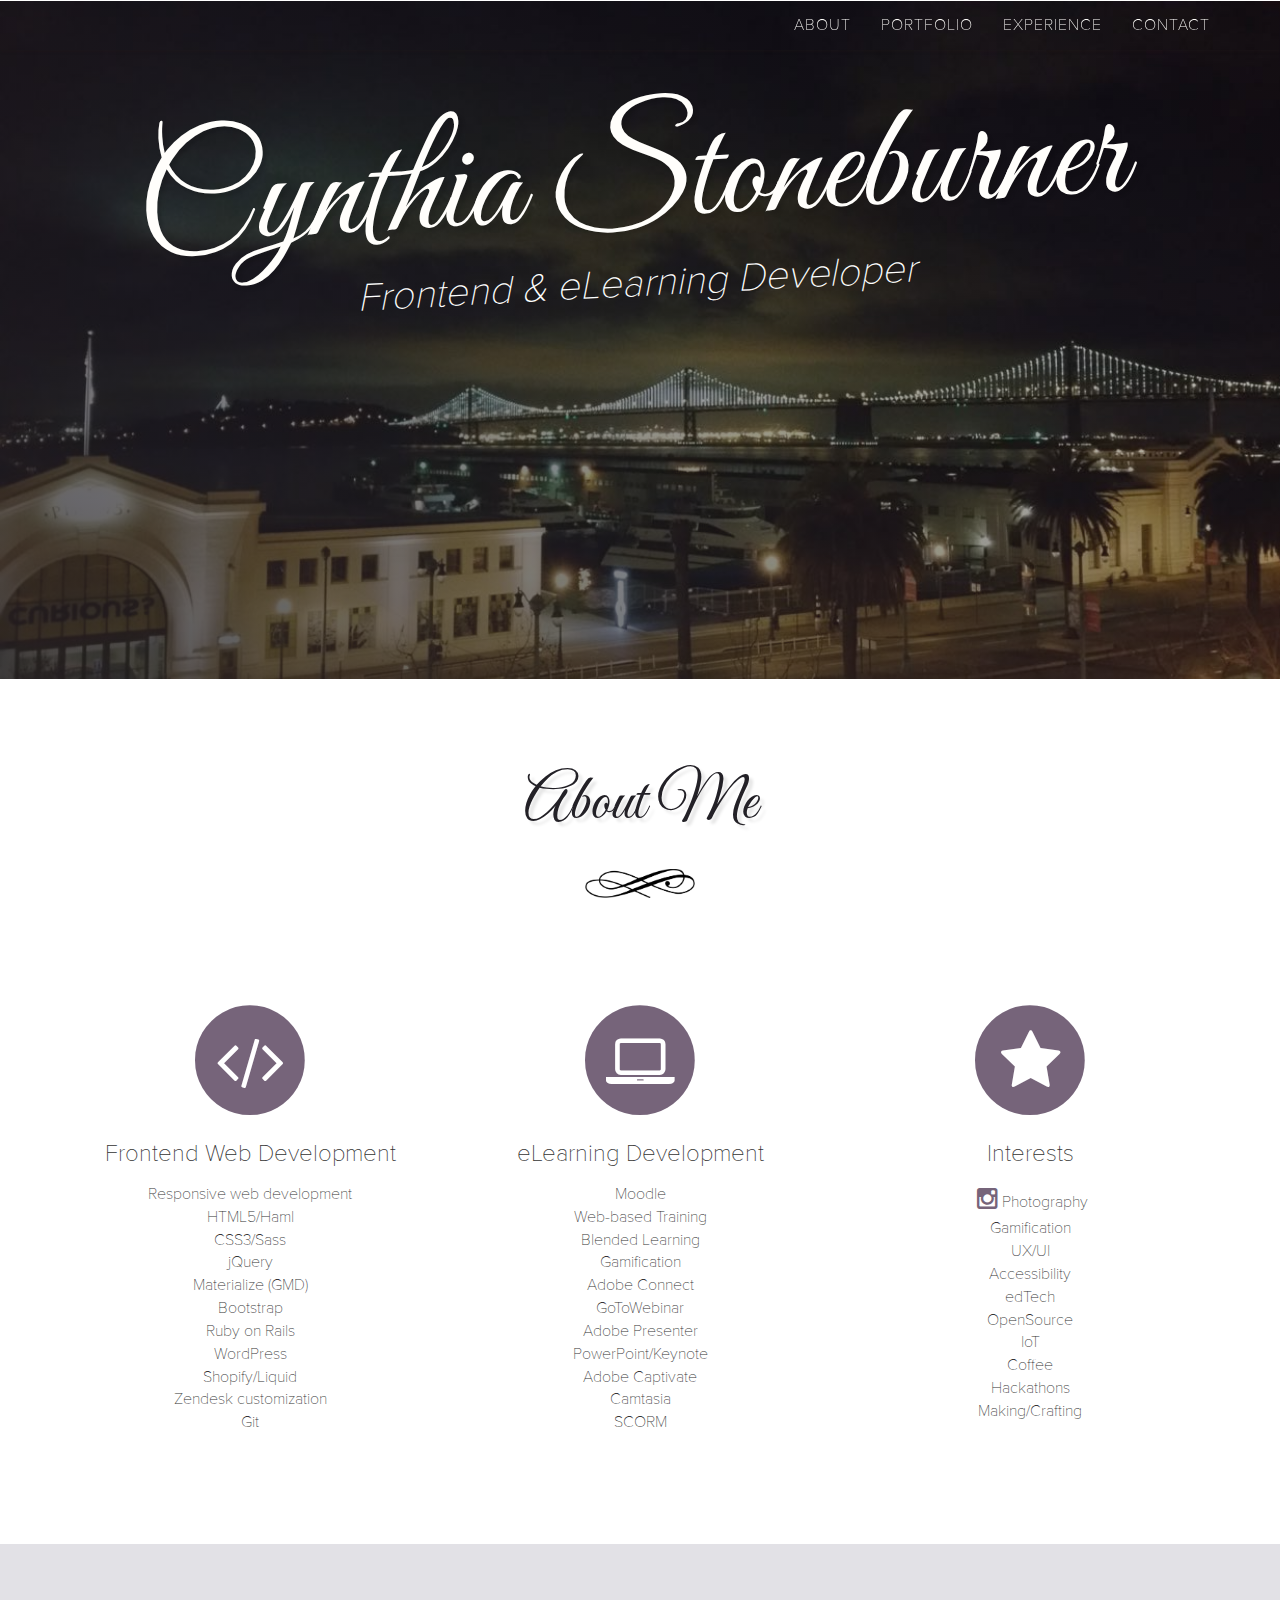
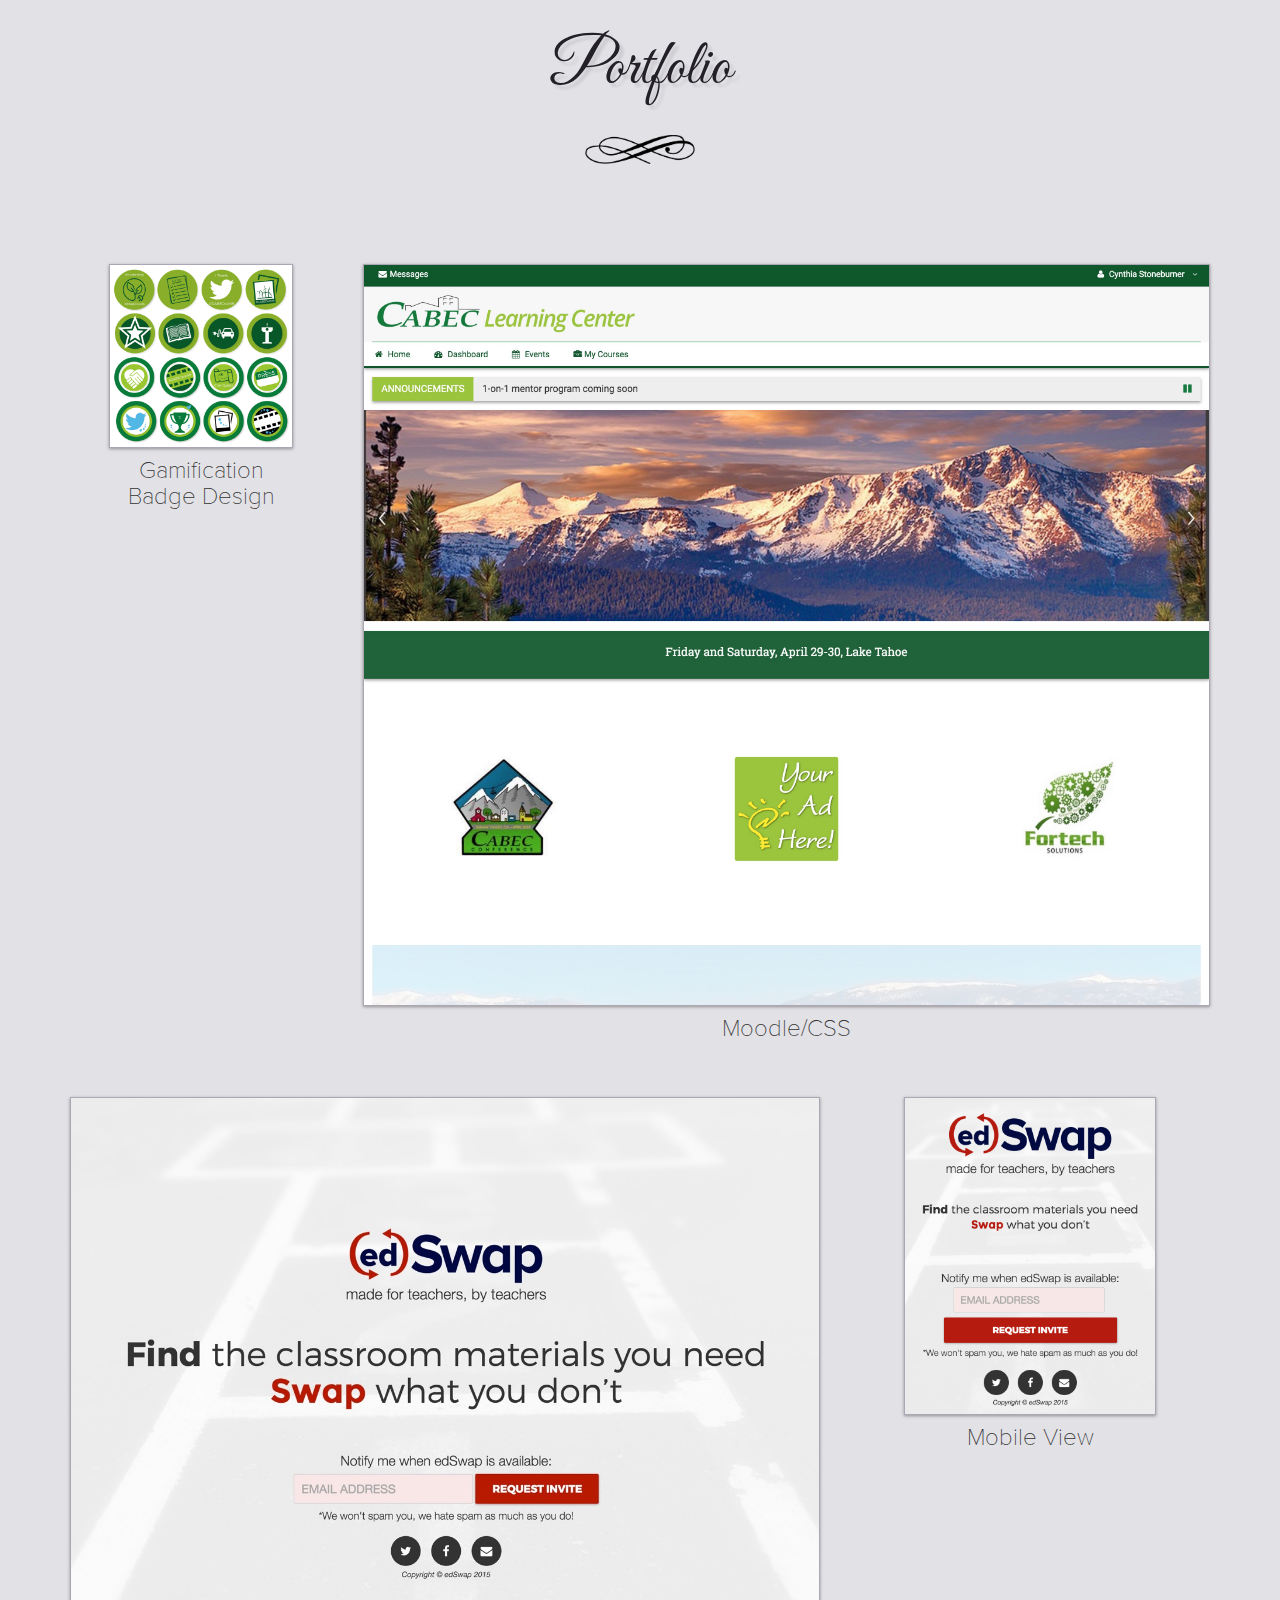
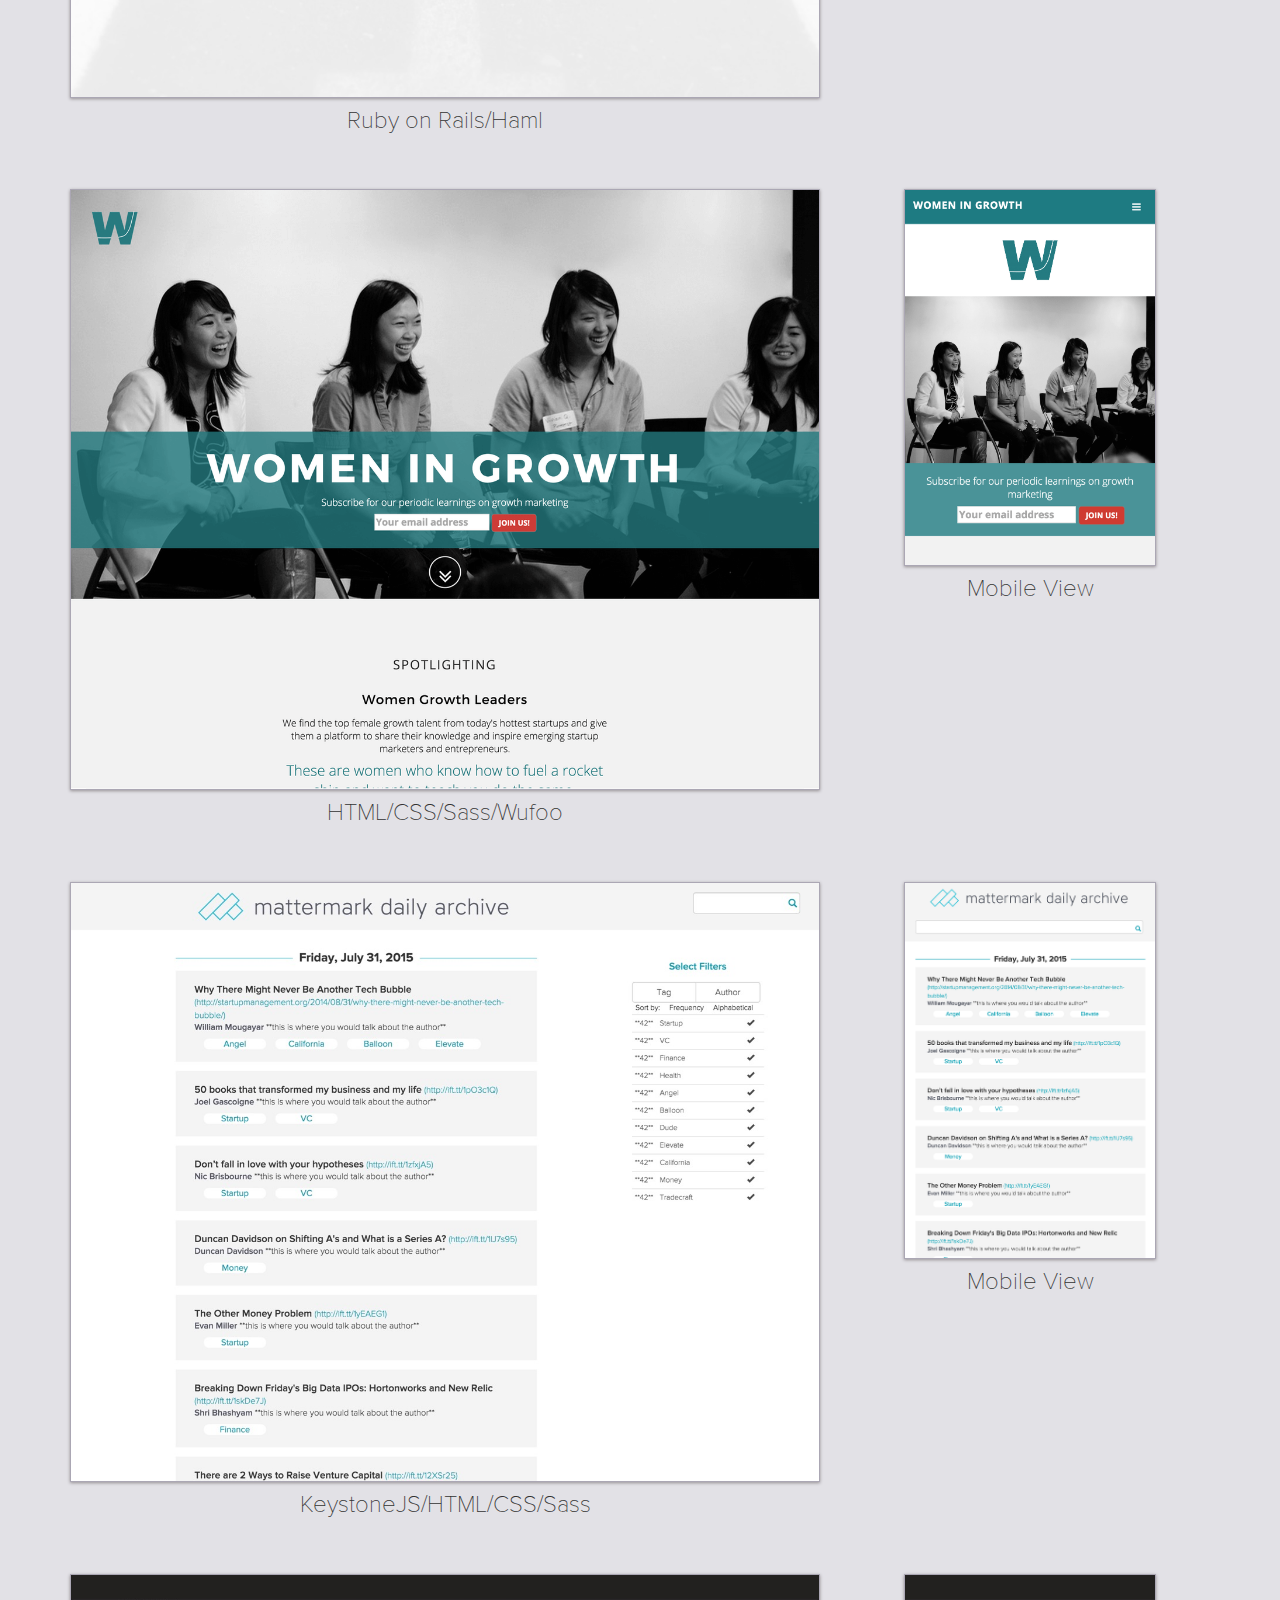
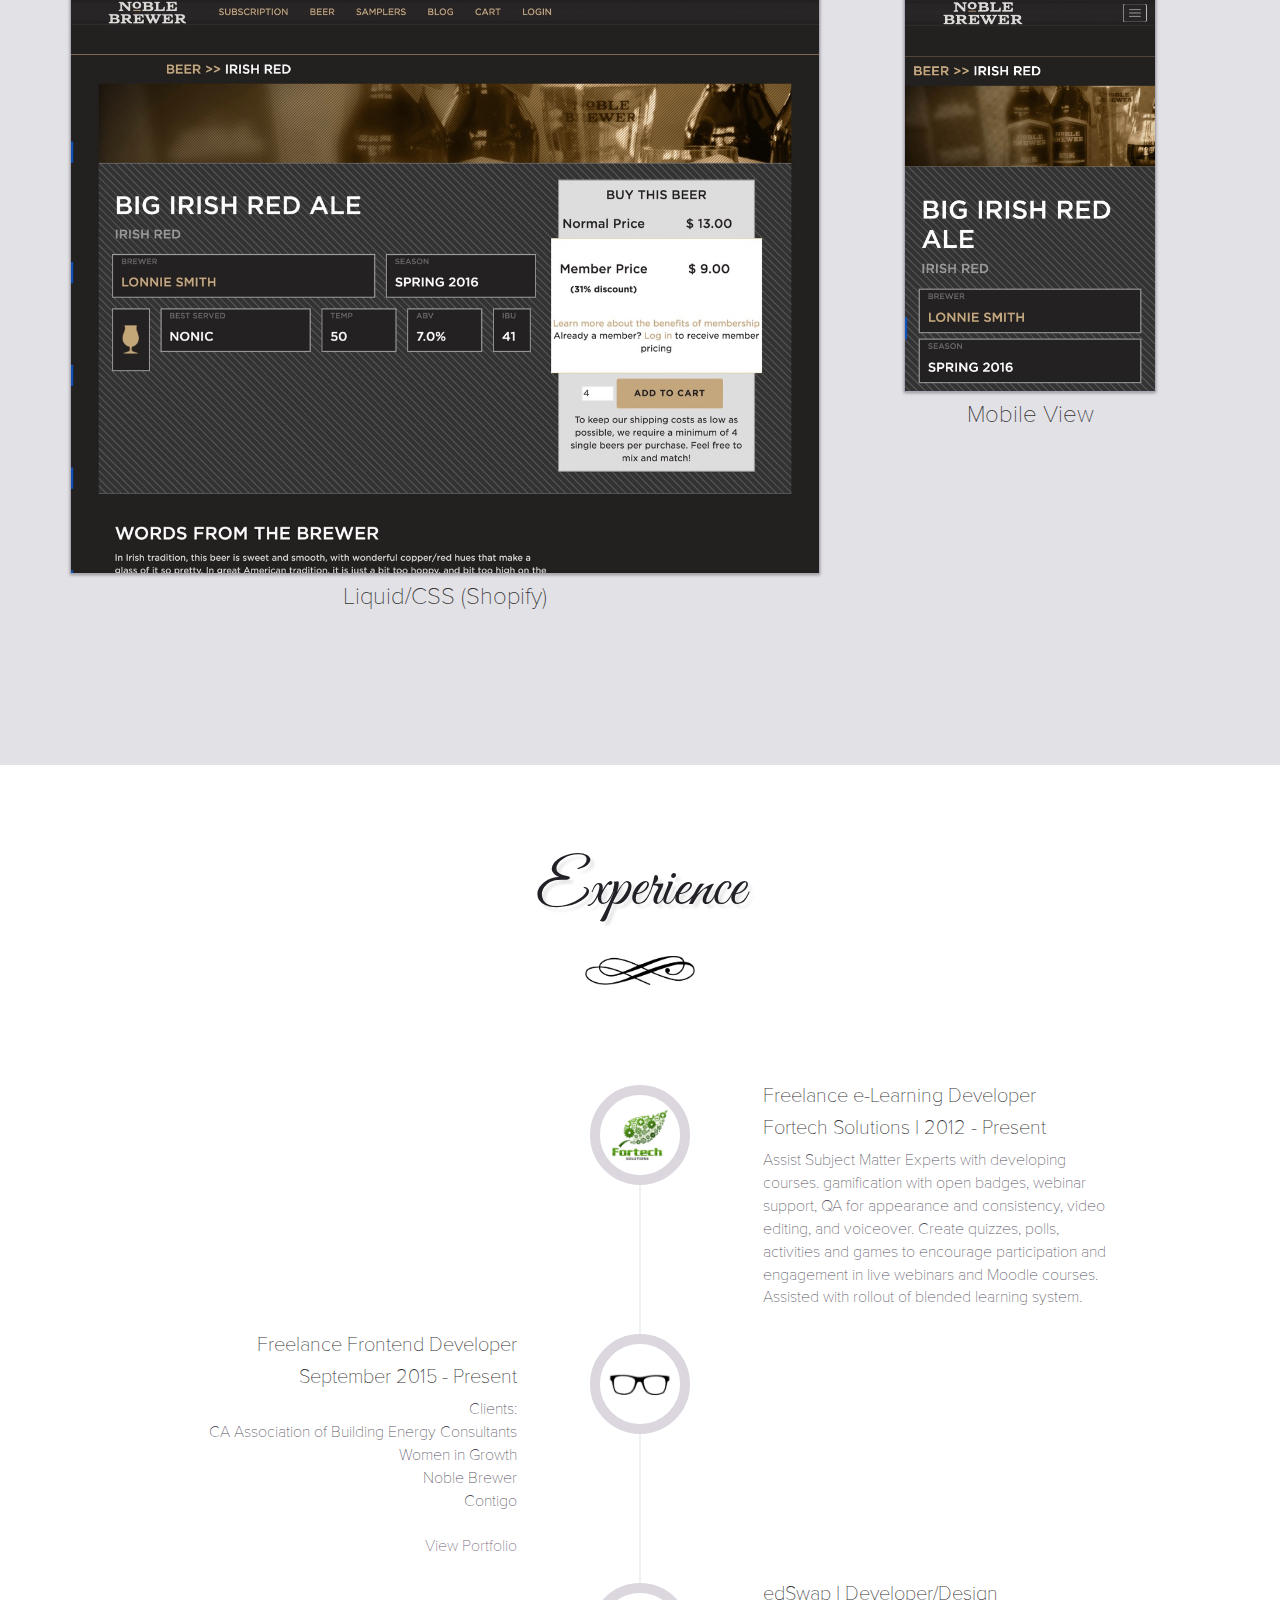
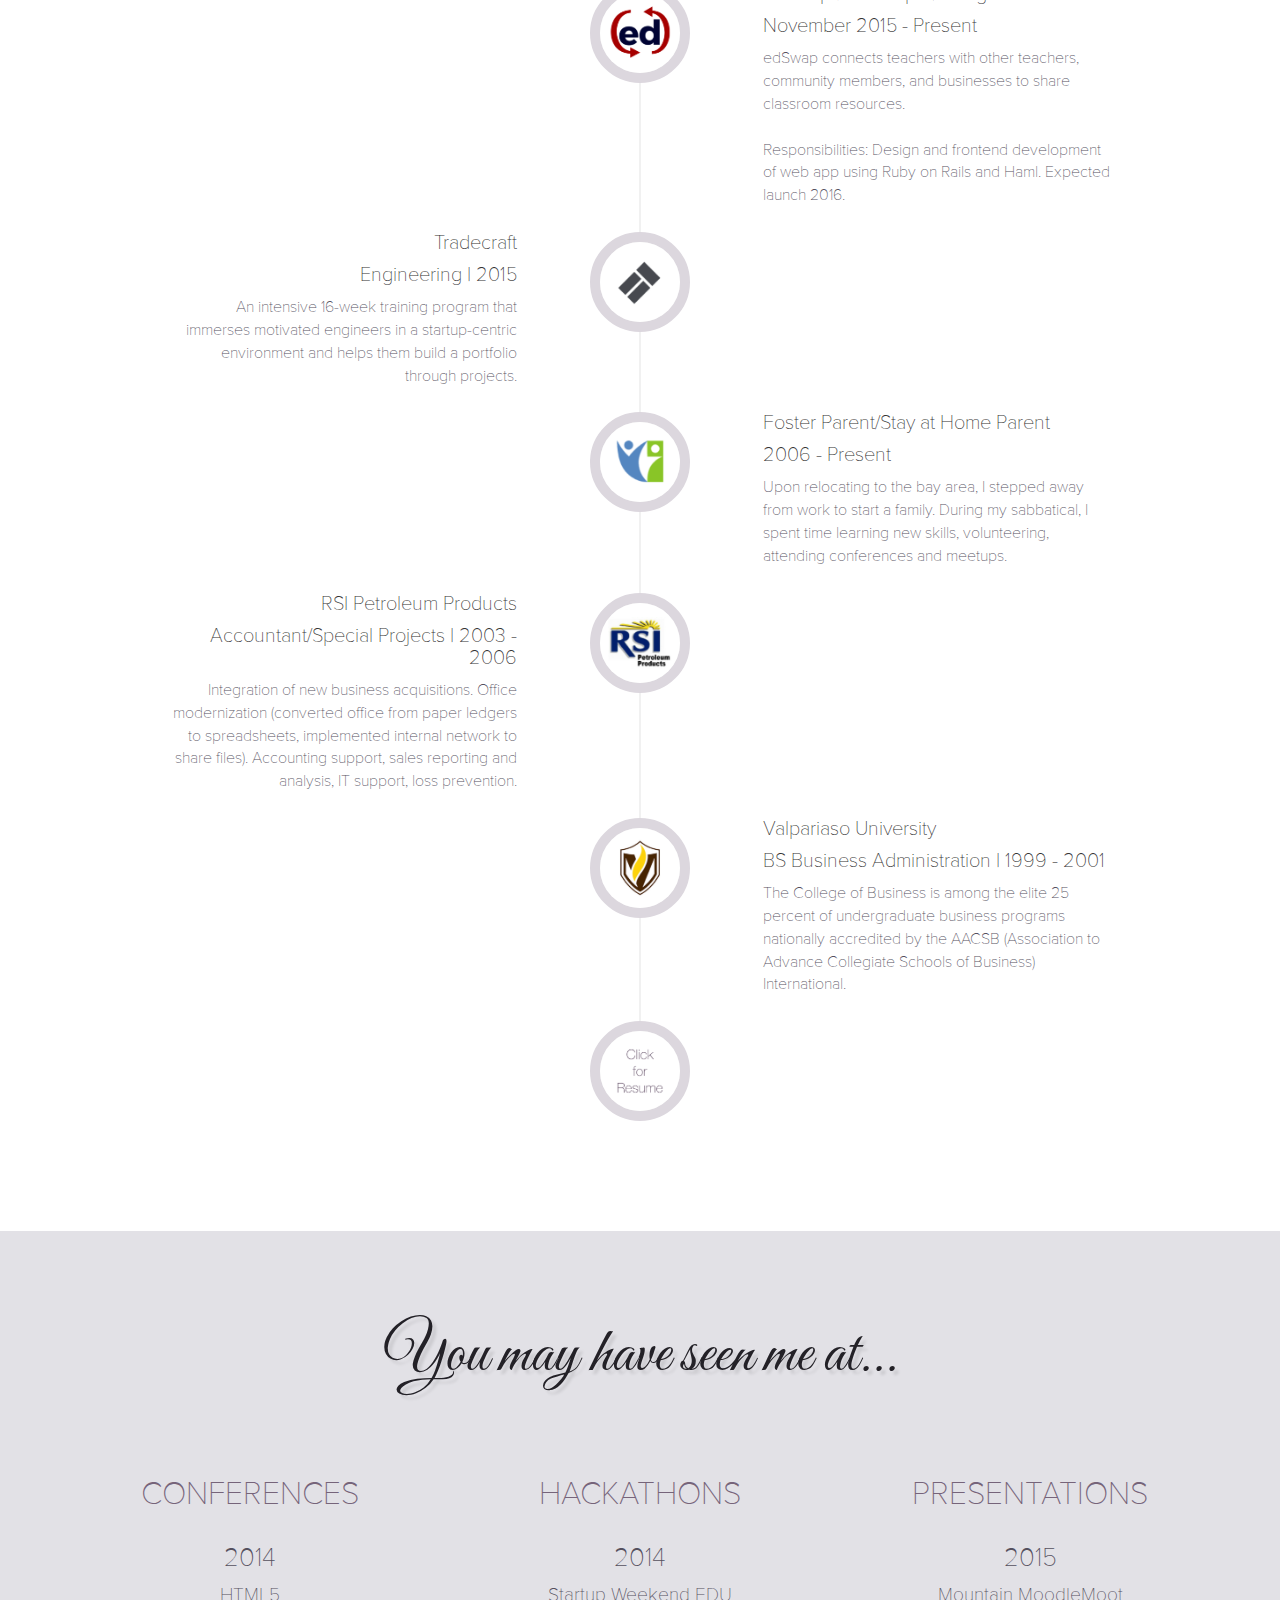
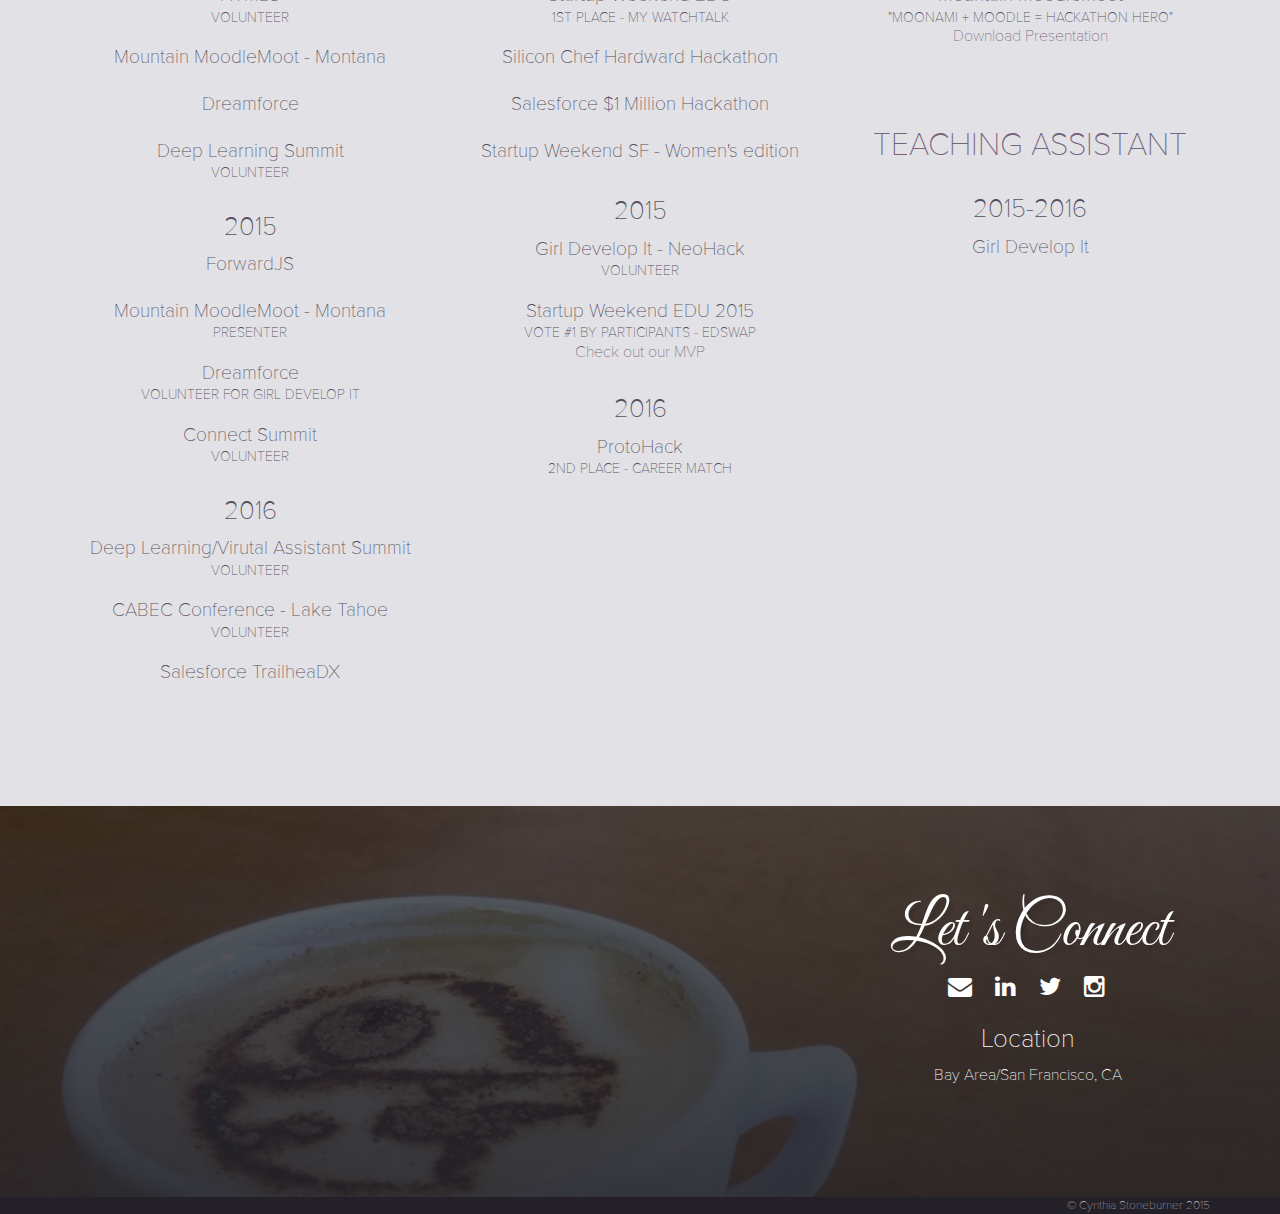
<file: index.html>
<!DOCTYPE html>
<html lang="en">

<head>

    <meta charset="utf-8">
    <meta http-equiv="X-UA-Compatible" content="IE=edge">
    <meta name="viewport" content="width=device-width, initial-scale=1">
    <meta name="description" content="Frontend and e-learning Developer Portfolio and Resume">
    <meta name="author" content="Cynthia Stoneburner">
    <!-- Begin Inspectlet Embed Code -->
    <script type="text/javascript" id="inspectletjs">
    window.__insp = window.__insp || [];
    __insp.push(['wid', 1520455318]);
    (function() {
    function ldinsp(){if(typeof window.__inspld != "undefined") return; window.__inspld = 1; var insp = document.createElement('script'); insp.type = 'text/javascript'; insp.async = true; insp.id = "inspsync"; insp.src = ('https:' == document.location.protocol ? 'https' : 'http') + '://cdn.inspectlet.com/inspectlet.js'; var x = document.getElementsByTagName('script')[0]; x.parentNode.insertBefore(insp, x); };
    setTimeout(ldinsp, 500); document.readyState != "complete" ? (window.attachEvent ? window.attachEvent('onload', ldinsp) : window.addEventListener('load', ldinsp, false)) : ldinsp();
    })();
    </script>
    <!-- End Inspectlet Embed Code -->

    <title>Stoneburner Portfolio</title>
    <link rel='shortcut icon' href='favicon.ico' />
    <!-- Bootstrap Core CSS -->
    <link href="css/bootstrap.min.css" rel="stylesheet">

    <!-- Custom CSS -->
    <link href="css/site.css" rel="stylesheet">
    <!-- Custom Fonts -->
    <link href="font-awesome/css/font-awesome.min.css" rel="stylesheet" type="text/css">
    <link href="http://fonts.googleapis.com/css?family=Great+Vibes" rel="stylesheet" type="text/css">
    <link rel="stylesheet" href="css/devices.min.css" type="text/css">


</head>

<body id="page-top" class="index">

    <!-- Navigation -->
    <nav class="navbar navbar-default navbar-fixed-top">
        <div class="container">
            <!-- Brand and toggle get grouped for better mobile display -->
            <div class="navbar-header page-scroll">
                <button type="button" class="navbar-toggle" data-toggle="collapse" data-target="#bs-example-navbar-collapse-1">
                    <span class="sr-only">Toggle navigation</span>
                    <span class="icon-bar"></span>
                    <span class="icon-bar"></span>
                    <span class="icon-bar"></span>
                </button>
                <a class="navbar-brand page-scroll" href="#page-top"></a>
            </div>

            <!-- Collect the nav links, forms, and other content for toggling -->
            <div class="collapse navbar-collapse" id="bs-example-navbar-collapse-1">
                <ul class="nav navbar-nav navbar-right">
                    <li class="hidden">
                        <a href="#page-top"></a>
                    </li>
                    <li>
                        <a class="page-scroll" href="#services">About</a>
                    </li>
                    <li>
                        <a class="page-scroll" href="#portfolio">Portfolio</a>
                    </li>
                    <li>
                        <a class="page-scroll" href="#about">Experience</a>
                    </li>
                    <li>
                        <a class="page-scroll" href="#contact">Contact</a>
                    </li>
                </ul>
            </div>
            <!-- /.navbar-collapse -->
        </div>
        <!-- /.container-fluid -->
    </nav>

    <!-- Header -->

    <header>
        <div class="container">
            <div class="intro-text">
                <div class="intro-heading">
                    <h1>Cynthia Stoneburner</h1>
                </div>
                <div class="intro-lead-in ">Frontend & eLearning Developer
                </div>
            </div>
        </div>
    </header>

    <!-- Services Section -->
    <section id="services">
        <div class="container">
            <div class="row">
                <div class="col-lg-12 text-center">
                    <h2 class="section-heading">About Me</h2>
                    <!--  <h3 class="section-subheading text-muted">""</h3> -->
                    <img class="img-responsive img-centered wreath" src="img/Divider.png" alt="">
                </div>
            </div>
            <div class="row text-center">
                <div class="col-md-4">
                    <span class="fa-stack fa-4x">
                        <i class="fa fa-circle fa-stack-2x text-primary"></i>
                        <i class="fa fa-code fa-stack-1x fa-inverse"></i>
                    </span>
                    <h4 class="service-heading">Frontend Web Development</h4>
                      <ul>
                        <li>Responsive web development</li>
                        <li>HTML5/Haml</li>
                        <li>CSS3/Sass</li>
                        <li>jQuery</li>
                        <li>Materialize (GMD)</li>
                        <li>Bootstrap</li>
                        <li>Ruby on Rails</li>
                        <li>WordPress</li>
                        <li>Shopify/Liquid</li>
                        <li>Zendesk customization</li>
                        <li>Git</li>
                      </ul>
                </div>
                <div class="col-md-4">
                    <span class="fa-stack fa-4x">
                        <i class="fa fa-circle fa-stack-2x text-primary"></i>
                        <i class="fa fa-laptop fa-stack-1x fa-inverse"></i>
                    </span>
                    <h4 class="service-heading">eLearning Development</h4>
                      <ul>
                        <li>Moodle</li>
                        <li>Web-based Training</li>
                        <li>Blended Learning</li>
                        <li>Gamification</li>
                        <li>Adobe Connect</li>
                        <li>GoToWebinar</li>
                        <li>Adobe Presenter</li>
                        <li>PowerPoint/Keynote</li>
                        <li>Adobe Captivate</li>
                        <li>Camtasia</li>
                        <li>SCORM</li>

                        <li></li>
                      </ul>
                </div>
                <div class="col-md-4">
                    <span class="fa-stack fa-4x">
                        <i class="fa fa-circle fa-stack-2x text-primary"></i>
                        <i class="fa fa-star fa-stack-1x fa-inverse"></i>
                    </span>
                    <h4 class="service-heading interests">Interests</h4>
                      <ul>
                        <li><a href="https://instagram.com/cynbrooke" class="btn-social btn-outline"><i class="fa fa-fw fa-instagram icon-resize-small"></i></a>Photography</li>
                        <li>Gamification</li>
                        <li>UX/UI</li>
                        <li>Accessibility</li>
                        <li>edTech</li>
                        <li>OpenSource</li>
                        <li>IoT</li>
                        <li>Coffee</li>
                        <li>Hackathons</li>
                        <li>Making/Crafting</li>
                      </ul>
                </div>
            </div>
        </div>
    </section>

    <!-- Portfolio Grid Section -->
    <section id="portfolio" class="bg-light-gray">
        <div class="container">
            <div class="row">
                <div class="col-lg-12 text-center">
                    <h2 class="section-heading">Portfolio</h2>
                    <!-- <h3 class="section-subheading text-muted">Recent Projects</h3> -->
                    <img class="img-responsive img-centered wreath" src="img/Divider.png" alt="">
                </div>
            </div>


              <div class="row">


                  <div class="col-md-3 col-sm-12 portfolio-item">
                      <a href="#portfolioModal8" class="portfolio-link img-mobile" data-toggle="modal">
                          <div class="portfolio-hover">
                              <div class="portfolio-hover-content">
                                  <i class="fa fa-file fa-3x"></i>
                              </div>
                          </div>
                          <img src="img/portfolio/all-badges.png" class="img-responsive" alt="">
                      </a>
                      <h4>Gamification
                      <br>Badge Design</h4>
                  </div>
                  <div class="col-md-9 col-sm-12 portfolio-item">
                      <a href="#portfolioModal9" class="portfolio-link" data-toggle="modal">
                          <div class="portfolio-hover">
                              <div class="portfolio-hover-content">
                                  <i class="fa fa-desktop fa-3x"></i>
                              </div>
                          </div>
                          <img src="img/portfolio/cabec-home-preview.jpg" class="img-responsive" alt="">
                      </a>
                      <h4>Moodle/CSS</h4>
                  </div>
              </div>
              <div class="row">
                  <div class="col-md-8 col-sm-12 portfolio-item">
                      <a href="#portfolioModal7" class="portfolio-link" data-toggle="modal">
                          <div class="portfolio-hover">
                              <div class="portfolio-hover-content">
                                  <i class="fa fa-desktop fa-3x"></i>
                              </div>
                          </div>
                          <img src="img/portfolio/edswap-landing.jpg" class="img-responsive" alt="">
                      </a>
                      <h4>Ruby on Rails/Haml</h4>
                  </div>

                  <div class="col-md-4 col-sm-12 portfolio-item">
                      <a href="#portfolioModal7" class="portfolio-link img-mobile" data-toggle="modal">
                          <div class="portfolio-hover">
                              <div class="portfolio-hover-content">
                                  <i class="fa fa-mobile fa-3x"></i>
                              </div>
                          </div>
                          <img src="img/portfolio/edswap-landing-mobile.png" class="img-responsive" alt="">
                      </a>
                      <h4>Mobile View</h4>
                  </div>
              </div>




              <div class="row">
                <div class="col-md-8 col-sm-12 portfolio-item">
                    <a href="#portfolioModal1" class="portfolio-link portfolio-link-desktop" data-toggle="modal">
                        <div class="portfolio-hover">
                            <div class="portfolio-hover-content">
                                <i class="fa fa-desktop fa-3x"></i>
                            </div>
                        </div>
                        <img src="img/portfolio/womeningrowth-preview.png" class="img-responsive" alt="">
                    </a>
                    <h4>HTML/CSS/Sass/Wufoo</h4>
                </div>
                <div class="col-md-4 col-sm-12 portfolio-item">
                    <a href="#portfolioModal4" class="portfolio-link img-mobile" data-toggle="modal">
                        <div class="portfolio-hover">
                            <div class="portfolio-hover-content">
                                <i class="fa fa-mobile fa-3x"></i>
                            </div>
                        </div>
                        <img src="img/portfolio/womeningrowth-mobile.png"class="img-responsive" alt="">
                    </a>
                    <h4>Mobile View</h4>
                </div>
            </div>
        </div>

        <div class="container">
            <div class="row">
                <div id="woman-in-growth" class="col-md-8 col-sm-12 portfolio-item">
                    <a href="#portfolioModal2" class="portfolio-link" data-toggle="modal">
                        <div class="portfolio-hover">
                            <div class="portfolio-hover-content">
                                <i class="fa fa-desktop fa-3x"></i>
                            </div>
                        </div>
                        <img src="img/portfolio/mm-preview.jpg" class="img-responsive" alt="">
                    </a>
                    <h4>KeystoneJS/HTML/CSS/Sass</h4>
                </div>
                <div class="col-md-4 col-sm-12 portfolio-item">
                    <a href="#portfolioModal5" class="portfolio-link img-mobile" data-toggle="modal">
                        <div class="portfolio-hover">
                            <div class="portfolio-hover-content">
                                <i class="fa fa-mobile fa-3x"></i>
                            </div>
                        </div>
                        <img src="img/portfolio/mm-mobile-preview.png" class="img-responsive" alt="">
                    </a>
                    <h4>Mobile View</h4>
                </div>
            </div>
        </div>

        <div class="container">
            <div class="row">
                <div class="col-md-8 col-sm-12 portfolio-item">
                    <a href="#portfolioModal3" class="portfolio-link" data-toggle="modal">
                        <div class="portfolio-hover">
                            <div class="portfolio-hover-content">
                                <i class="fa fa-desktop fa-3x"></i>
                            </div>
                        </div>
                        <img src="img/portfolio/nb-preview.jpg" class="img-responsive" alt="">
                    </a>
                    <h4>Liquid/CSS (Shopify)</h4>
                </div>
                <div class="col-md-4 col-sm-12 portfolio-item">
                    <a href="#portfolioModal6" class="portfolio-link img-mobile" data-toggle="modal">
                        <div class="portfolio-hover">
                            <div class="portfolio-hover-content">
                                <i class="fa fa-mobile fa-3x"></i>
                            </div>
                        </div>
                        <img src="img/portfolio/nb-mobile-preview.jpg" class="img-responsive" alt="">
                    </a>
                    <h4>Mobile View</h4>
                </div>
            </div>
        </div>
    </section>

    <!-- About Section -->
    <section id="about">
        <div class="container">
            <div class="row">
                <div class="col-lg-12 text-center">
                    <h2 class="section-heading">Experience</h2>
                    <img class="img-responsive img-centered wreath" src="img/Divider.png" alt="">
                </div>
            </div>
            <div class="row">
                <div class="col-lg-12">
                    <ul class="timeline">
                        <li class="timeline-inverted">
                            <div class="timeline-image">
                                <img class="img-circle img-responsive" src="img/portfolio/fortech.png" alt="">
                            </div>
                            <div class="timeline-panel">
                                <div class="timeline-heading">
                                    <h4>Freelance e-Learning Developer</h4>
                                    <h4 class="subheading">Fortech Solutions | 2012 - Present</h4>
                                </div>
                                <div class="timeline-body">
                                    <p class="text-muted">Assist Subject Matter Experts with developing courses. gamification with open badges,  webinar support, QA for appearance and consistency, video editing, and voiceover. Create quizzes, polls, activities and games to encourage participation and engagement in live webinars and Moodle courses. Assisted with rollout of blended learning system.</p>
                                </div>
                            </div>
                        </li>
                        <li>
                            <div class="timeline-image">
                                <img class="img-circle img-responsive" src="img/portfolio/geek.png" alt="">
                            </div>
                            <div class="timeline-panel">
                                <div class="timeline-heading">
                                    <h4>Freelance Frontend Developer</h4>
                                    <h4 class="subheading">September 2015 - Present</h4>
                                </div>
                                <div class="timeline-body">
                                    <p class="text-muted">Clients:
                                    <br>CA Association of Building Energy Consultants
                                    <br>Women in Growth
                                    <br>Noble Brewer
                                    <br>Contigo
                                    </p>
                                    <BR>
                                    <p class="text-muted">
                                        <a href="http://cynthiastoneburner.com/#portfolio" target="_blank">View Portfolio</a>
                                    </p>
                                </div>
                            </div>
                        </li>
                        <li class="timeline-inverted">
                            <div class="timeline-image">
                                <img class="img-circle img-responsive" src="img/portfolio/edswap-icon.png" alt="">
                            </div>
                            <div class="timeline-panel">
                                <div class="timeline-heading">
                                    <h4>edSwap | Developer/Design</h4>
                                    <h4 class="subheading">November 2015 - Present</h4>
                                </div>
                                <div class="timeline-body">
                                    <p class="text-muted">edSwap connects teachers with other teachers, community members, and businesses to share classroom resources.
                                    <br>
                                    <br> Responsibilities: Design and frontend development of web app using Ruby on Rails and Haml. Expected launch 2016.</p>
                                </div>
                            </div>
                        </li>
                        <li>
                            <div class="timeline-image">
                                <img class="img-circle img-responsive" src="img/portfolio/tradecraft.png" alt="">
                            </div>
                            <div class="timeline-panel">

                                <div class="timeline-heading">
                                    <h4>Tradecraft</h4>
                                    <h4 class="subheading">Engineering | 2015</h4>
                                </div>
                                <div class="timeline-body">
                                    <p class="text-muted">An intensive 16-week training program that immerses motivated engineers in a startup-centric environment and helps them build a portfolio through projects.</p>
                                </div>
                            </div>

                        </li>
                        <li class="timeline-inverted">
                            <div class="timeline-image">
                              <img class="img-circle img-responsive" src="img/portfolio/foster.png" alt="">
                            </div>
                            <div class="timeline-panel">
                                <div class="timeline-heading">
                                    <h4>Foster Parent/Stay at Home Parent</h4>
                                    <h4 class="subheading">2006 - Present</h4>
                                </div>
                                <div class="timeline-body">
                                    <p class="text-muted">Upon relocating to the bay area, I stepped away from work to start a family. During my sabbatical, I spent time learning new skills, volunteering, attending conferences and meetups.</p>
                                </div>
                            </div>
                        </li>
                        <li>
                            <div class="timeline-image">
                                <img class="img-circle img-responsive" src="img/portfolio/rsi-icon.png" alt="">
                            </div>
                            <div class="timeline-panel">
                                <div class="timeline-heading">
                                    <h4>RSI Petroleum Products</h4>
                                    <h4 class="subheading">Accountant/Special Projects | 2003 - 2006</h4>
                                </div>
                                <div class="timeline-body">
                                    <p class="text-muted">Integration of new business acquisitions. Office modernization (converted office from paper ledgers to spreadsheets, implemented internal network to share files). Accounting support, sales reporting and analysis, IT support, loss prevention.</p>
                                </div>
                            </div>
                        </li>

                        <li class="timeline-inverted">
                            <div class="timeline-image">
                              <img class="img-circle img-responsive" src="img/portfolio/valpo.png" alt="">
                            </div>
                            <div class="timeline-panel">
                                <div class="timeline-heading">
                                    <h4>Valpariaso University</h4>
                                    <h4 class="subheading">BS Business Administration | 1999 - 2001</h4>
                                </div>
                                <div class="timeline-body">
                                    <p class="text-muted">The College of Business is among the elite 25 percent of undergraduate business programs nationally accredited by the AACSB (Association to Advance Collegiate Schools of Business) International.</p>
                                </div>
                            </div>
                        </li>
                        <li class="timeline-inverted">
                            <div class="timeline-image">
                            <a href="img/stoneburner-resume.pdf" download><img class="img-circle img-responsive" src="img/portfolio/click-me.png" alt=""></a>
                            </div>
                        </li>
                    </ul>
                </div>
            </div>
        </div>
    </section>

    <section id="events" class="bg-light-gray">
        <div class="container">
            <div class="row">
                <div class="col-lg-12 text-center">
                    <h2 class="section-heading">You may have seen me at...</h2>
                    <!--  <h3 class="section-subheading text-muted">""</h3> -->
                </div>
            </div>
            <div class="row text-center">
                <div class="col-md-4">
                    <h4 class="service-heading text-primary">Conferences</h4>
                    <ul class="text-muted">
                      <h3>2014</h3>
                      <li>HTML5
                        <h5>Volunteer</h5>
                      </li>
                      <li>Mountain MoodleMoot - Montana</li>
                      <li>Dreamforce</li>
                      <li>Deep Learning Summit
                        <h5>Volunteer</h5></li>
                      <h3>2015</h3>
                      <li>ForwardJS</li>
                      <li>Mountain MoodleMoot - Montana
                        <h5>Presenter</h5></li>
                      <li>Dreamforce
                        <h5>Volunteer for Girl Develop It</h5></li>
                      <li>Connect Summit
                        <h5>Volunteer</h5></li>
                      <h3>2016</h3>
                      <li>Deep Learning/Virutal Assistant Summit
                        <h5>Volunteer</h5>
                      </li>
                      <li>CABEC Conference - Lake Tahoe
                        <h5>Volunteer</h5>
                      </li>
                      <li>Salesforce TrailheaDX
                      </li>
                    </ul>
                </div>
                <div class="col-md-4">
                    <h4 class="service-heading text-primary">Hackathons</h4>
                    <ul class="text-muted">
                      <h3>2014</h3>
                      <li>Startup Weekend EDU
                        <h5>1st place - My Watchtalk</h5>
                      </li>
                      <li>Silicon Chef Hardward Hackathon</li>
                      <li>Salesforce $1 Million Hackathon</li>
                      <li>Startup Weekend SF - Women's edition</li>
                      <h3>2015</h3>
                      <li>Girl Develop It - NeoHack
                        <h5>Volunteer</h5></li>
                      <li>Startup Weekend EDU 2015
                        <h5> Vote #1 by participants - edSwap</h5>
                        <p>
                        <a href="http://edswap.co">Check out our MVP</a></p>
                      </li>
                      <h3>2016</h3>
                      <li>ProtoHack
                        <h5>2nd Place - Career Match</h5>
                      </li>
                    </ul>
                </div>
                <div class="col-md-4">
                    <h4 class="service-heading text-primary">Presentations</h4>
                    <ul class="text-muted">
                    <h3>2015</h3>
                      <li>Mountain MoodleMoot
                        <h5>"Moonami + Moodle = Hackathon Hero"</h5>
                        <a href="img/moodle-pres.pdf" download><p id="download">Download Presentation</p></a>
                      </li>
                    <h4 class="service-heading text-primary">Teaching Assistant</h4>
                    <ul class="text-muted">
                    <h3>2015-2016</h3>
                      <li>Girl Develop It
                      </li>
                </div>

            </div>
        </div>
    </section>


    <!-- Contact Section -->
    <section id="contact">
        <div class="container">
            <div class="row">
                <div class="col-md-4 text-center col-md-offset-8">
                    <h2 class="section-heading">Let 's Connect</h2>
                      <ul class="list-inline">
                          <li>
                              <a href="mailto:cynthiastoneburner@gmail.com" class="btn-social btn-outline"><i class="fa fa-fw fa-envelope"></i></a>
                          </li>
                          <li>
                              <a href="https://www.linkedin.com/in/cynthiastoneburner" class="btn-social btn-outline"><i class="fa fa-fw fa-linkedin"></i></a>
                          </li>
                          <li>
                              <a href="https://twitter.com/peripheralcyn" class="btn-social btn-outline"><i class="fa fa-fw fa-twitter"></i></a>
                          </li>
                          <li>
                              <a href="https://instagram.com/cynbrooke" class="btn-social btn-outline"><i class="fa fa-fw fa-instagram"></i></a>
                          </li>
                        <h3>Location</h3>
                        <p>Bay Area/San Francisco, CA</p>
                    </ul>
                </div>
            </div>
        </div>
    </section>

    <!-- Footer -->
    <footer class="text-center">
        <div class="footer-below">
            <div class="container">
                <div class="row">
                    <div class="col-lg-12 copyright">
                        &copy; Cynthia Stoneburner 2015
                    </div>
                </div>
            </div>
        </div>
    </footer>

    <!-- Scroll to Top Button (Only visible on small and extra-small screen sizes) -->
    <div class="scroll-top page-scroll visible-xs visible-sm">
        <a class="btn btn-primary" href="#page-top">
            <i class="fa fa-chevron-up"></i>
        </a>
    </div>

    <!-- Portfolio Modals -->
    <!-- Use the modals below to showcase details about your portfolio projects! -->

    <!-- Portfolio Modal 1 -->
    <div class="portfolio-modal modal fade" id="portfolioModal1" tabindex="-1" role="dialog" aria-hidden="true">
        <div class="modal-content">
            <div class="close-modal" data-dismiss="modal">
                <i class="fa fa-times fa-2x"></i>
            </div>
            <div class="container">
                <div class="row">
                    <div class="modal-body">
                        <!-- Project Details Go Here -->
                        <h2>Women in Growth</h2>
                        <p class="item-intro text-muted">Developed with HTML/CSS/Sass/Bootstrap</p>
                            <div class="modal-items">
                                <img class="img-responsive img-centered img-border wig-full" src="img/portfolio/womeningrowth-full.png" alt="">
                                <p>The initial sketches had some design issues. The original Blue CTA buttons were not visible on the Green background. There were some inconsistencies throughout the site with spacing and font sizing. The original photo I received was not a good fit for the site. It was blurry and overly processed. I worked closely with the founder, Lauren, to resolve these issues.</p>
                            </div>

                            <p>Code available on Github: <a href="www.womeningrowth.github.io">Women in Growth Website</a>
                            </p>
                        <ul class="list-inline">
                            <li>Date: September 2015</li>
                            <li>Client: Women in Growth</li>
                            <li>Highlights: Responsive, Accessible</li>
                        </ul>
                        <button type="button" class="btn btn-primary" data-dismiss="modal"><i class="fa fa-times"></i> Return to projects</button>
                    </div>
                 <!--    </div> -->
                </div>
            </div>
        </div>
    </div>

    <!-- Portfolio Modal 2 -->
    <div class="portfolio-modal modal fade" id="portfolioModal2" tabindex="-1" role="dialog" aria-hidden="true">
        <div class="modal-content">
            <div class="close-modal" data-dismiss="modal">
                <i class="fa fa-times fa-2x"></i>
            </div>
            <div class="container">
                <div class="row">
                    <div class="col-lg-8 col-lg-offset-2">
                        <div class="modal-body">
                            <h2>Daily Archive</h2>
                            <p class="item-intro text-muted">Developed with Keystone.JS (MongoDB, Express....)</p>
                            <img class="img-responsive img-centered img-border" src="img/portfolio/mm-full.png" alt="">
                            <p>This was a joint project at Tradecraft between Engineering, Product Design and Growth. The client came to us wanting an Archive for their daily newsletter. As the engineering lead on the project, I worked closely with the design lead. </p>
                            <p>Code is in a private repo on Github, but access is available by request.</p>
                            <button type="button" class="btn btn-primary" data-dismiss="modal"><i class="fa fa-times"></i> Close Project</button>
                        </div>
                    </div>
                </div>
            </div>
        </div>
    </div>

    <!-- Portfolio Modal 3 -->
    <div class="portfolio-modal modal fade" id="portfolioModal3" tabindex="-1" role="dialog" aria-hidden="true">
        <div class="modal-content">
            <div class="close-modal" data-dismiss="modal">
                <i class="fa fa-times fa-2x"></i>
            </div>
            <div class="container">
                <div class="row">
                    <div class="col-lg-8 col-lg-offset-2">
                        <div class="modal-body">
                            <!-- Project Details Go Here -->
                            <h2>Beer of the Month Subscription</h2>
                            <p class="item-intro text-muted">Developed in Shopify using Liquid and SCSS</p>
                            <img class="img-responsive img-centered img-border" src="img/portfolio/nb-full.png" alt="">
                            <p>The client wanted to move their website from WordPress to Shopify. They wanted a highly customized site to keep the look and feel of their previous WordPress site. I was brought in on the last few weeks of the project to help out with creation of the Beer Description page. Liquid was a new language for me, but it is very similar to HTML.</p>
                            <button type="button" class="btn btn-primary" data-dismiss="modal"><i class="fa fa-times"></i> Close Project</button>
                        </div>
                    </div>
                </div>
            </div>
        </div>
    </div>

    <!-- Portfolio Modal 4 -->
    <div class="portfolio-modal modal fade" id="portfolioModal4" tabindex="-1" role="dialog" aria-hidden="true">
        <div class="modal-content">
            <div class="close-modal" data-dismiss="modal">
                <i class="fa fa-times fa-2x"></i>
            </div>
            <div class="container">
                <div class="row">
                    <div class="col-lg-8 col-lg-offset-2">
                        <div class="modal-body">
                            <!-- Project Details Go Here -->
                            <h2>Women in Growth</h2>
                            <p class="item-intro text-muted">Fully Responsive - Mobile View</p>
                            <img class="img-responsive img-centered img-mobile img-border mobile-width" src="img/portfolio/womeningrowth-mobile-full.png" alt="">
                            <p></p>
                            <button type="button" class="btn btn-primary" data-dismiss="modal"><i class="fa fa-times"></i> Close Project</button>
                        </div>
                    </div>
                </div>
            </div>
        </div>
    </div>

    <!-- Portfolio Modal 5 -->
    <div class="portfolio-modal modal fade" id="portfolioModal5" tabindex="-1" role="dialog" aria-hidden="true">
        <div class="modal-content">
            <div class="close-modal" data-dismiss="modal">
                <i class="fa fa-times fa-2x"></i>
            </div>
            <div class="container">
                <div class="row">
                    <div class="col-lg-8 col-lg-offset-2">
                        <div class="modal-body">
                            <!-- Project Details Go Here -->
                            <h2>Daily Archive</h2>
                            <p class="item-intro text-muted">Fully Responsive Mobile View</p>
                            <img class="img-responsive img-centered img-border mobile-width" src="img/portfolio/mm-mobile-full.png" alt="">
                            <p>On the mobile view, the menu collapses and the sidebar disappears. </p>
                            <button type="button" class="btn btn-primary" data-dismiss="modal"><i class="fa fa-times"></i> Close Project</button>
                        </div>
                    </div>
                </div>
            </div>
        </div>
    </div>

    <!-- Portfolio Modal 6 -->
    <div class="portfolio-modal modal fade" id="portfolioModal6" tabindex="-1" role="dialog" aria-hidden="true">
        <div class="modal-content">
            <div class="close-modal" data-dismiss="modal">
                <i class="fa fa-times fa-2x"></i>
            </div>
            <div class="container">
                <div class="row">
                    <div class="col-lg-8 col-lg-offset-2">
                        <div class="modal-body">
                            <!-- Project Details Go Here -->
                            <h2>Beer of the Month</h2>
                            <p class="item-intro text-muted">Fully Responsive Mobile View</p>
                            <img class="img-responsive img-centered img-border nb-mobile mobile-width" src="img/portfolio/nb-mobile-full.jpg" alt="">
                            <p></p>
                            <button type="button" class="btn btn-primary" data-dismiss="modal"><i class="fa fa-times"></i> Close Project</button>
                        </div>
                    </div>
                </div>
            </div>
        </div>
    </div>

        <!-- Portfolio Modal 7 -->
    <div class="portfolio-modal modal fade" id="portfolioModal7" tabindex="-1" role="dialog" aria-hidden="true">
        <div class="modal-content">
            <div class="close-modal" data-dismiss="modal">
                <i class="fa fa-times fa-2x"></i>
            </div>
            <div class="container">
                <div class="row">
                    <div class="">
                        <div class="modal-body">
                            <!-- Project Details Go Here -->
                            <img class="edswap-logo img-responsive img-centered img-border" src="img/portfolio/edswap-logo.png" alt="">
                            <p class="item-intro text-muted">Designed and built with Ruby on Rails using Haml. </p>
                            <p>This project evolved out of a Startup Weekend Education Hackathon. Currently in Development, <br>expected launch Fall 2016.</p>
                            <div class="col-md-9 col-sm-12">
                              <img class="img-responsive img-centered img-border" src="img/portfolio/edswap-landing.png" alt="">
                            </div>
                            <div class="col-md-3 col-sm-12">
                              <img class="img-responsive img-centered img-border" src="img/portfolio/edswap-landing-mobile.png" alt="">
                            </div>
                            <div class="col-md-9 col-sm-12">
                              <img class="img-responsive img-centered img-border" src="img/portfolio/edswap-login.png" alt="">
                            </div>
                            <div class="col-md-3 col-sm-12">
                              <img class="img-responsive img-centered img-border" src="img/portfolio/edswap-login-mobile.png" alt="">
                            </div>
                            <div class="col-md-9 col-sm-12">
                              <img class="img-responsive img-centered img-border" src="img/portfolio/edswap-signup.png" alt="">
                            </div>
                            <div class="col-md-3 col-sm-12">
                              <img class="img-responsive img-centered img-border" src="img/portfolio/edswap-signup-mobile.png" alt="">
                            </div>
                            <div class="col-md-9 col-sm-12">
                              <img class="img-responsive img-centered img-border" src="img/portfolio/edswap-new-listing.png" alt="">
                            </div>
                            <div class="col-md-3 col-sm-12">
                              <img class="img-responsive img-centered img-border" src="img/portfolio/edswap-new-listing-mobile.png" alt="">
                            </div>
                            <div class="col-md-9 col-sm-12">
                              <img class="img-responsive img-centered img-border" src="img/portfolio/edswap-listings.png" alt="">
                            </div>
                            <div class="col-md-3 col-sm-12">
                              <img class="img-responsive img-centered img-border" src="img/portfolio/edswap-listings-mobile.png" alt="">
                            </div>
                            <img class="edswap-logo img-responsive img-centered img-border" src="img/portfolio/edswap-hack-logo.jpg" alt="">
                            <p class="item-intro text-muted">Our original site built on WordPress the weekend of the Hackathon.</p>
                            <img class="img-responsive img-centered img-border" src="img/portfolio/edswap-hack-landing.png" alt="">
                            <img class="img-responsive img-centered img-border" src="img/portfolio/edswap-hack-listings.png" alt="">
                            <button type="button" class="btn btn-primary" data-dismiss="modal"><i class="fa fa-times"></i> Close Project</button>
                        </div>
                    </div>
                </div>
            </div>
        </div>
    </div>

        <!-- Portfolio Modal 8 -->
    <div class="portfolio-modal modal fade" id="portfolioModal8" tabindex="-1" role="dialog" aria-hidden="true">
        <div class="modal-content">
            <div class="close-modal" data-dismiss="modal">
                <i class="fa fa-times fa-2x"></i>
            </div>
            <div class="container">
                <div class="row">
                    <div class="col-lg-8 col-lg-offset-2">
                        <div class="modal-body">
                            <!-- Project Details Go Here -->
                            <h2>Gamification</h2>
                            <p class="item-intro text-muted">Created/Designed badges to be  used at CABEC Conference 2016 to increase participation in the event. The new CABEC Learning Center was launched at the Conference, badges were used to help people get familiar with the new Moodle format.</p>
                            <img class="img-responsive img-centered img-border" src="img/portfolio/cabec-badges.jpg" alt="">
                            <p></p>
                            <button type="button" class="btn btn-primary" data-dismiss="modal"><i class="fa fa-times"></i> Close Project</button>
                        </div>
                    </div>
                </div>
            </div>
        </div>
    </div>

            <!-- Portfolio Modal 9 -->
    <div class="portfolio-modal modal fade" id="portfolioModal9" tabindex="-1" role="dialog" aria-hidden="true">
        <div class="modal-content">
            <div class="close-modal" data-dismiss="modal">
                <i class="fa fa-times fa-2x"></i>
            </div>
            <div class="container-fluid ">
                <div class="row v-center">
                    <div>
                        <div class="modal-body">
                            <!-- Project Details Go Here -->
                            <img class="cabec-logo img-responsive img-centered img-border" src="img/portfolio/cabec-learning-logo.png" alt="">
                            <!-- <p>Fortech Solutions Client</p> -->
                            <p class="item-intro text-muted">Moodle LMS using Adaptive theme, customized with CSS</p>
                            <div class="row padding-modal">
                              <div class="col-md-6 col-sm-12">
                                <h3>Without CSS</h3>
                                <img class="img-responsive img-centered img-border cabec-img" src="img/portfolio/cabec-nav-no-css.jpg" alt="">
                              </div>
                              <div class="col-md-6 col-sm-12">
                                <h3>With CSS</h3>
                                <img class="img-responsive img-centered img-border cabec-img" src="img/portfolio/cabec-nav.jpg" alt="">
                              </div>
                            </div>
                            <div class="row">
                              <h4>Added depth to navbar and announcements ticker</h4>
                              <h4>Increased logo size and position</h4>
                              <h4>Changed color of block under photo carousel and added a margin to match above space</h4>
                            </div>
                            <div class="row padding-modal bg-light-gray">
                              <div class="col-md-6 col-sm-12">
                                <h3>Without CSS</h3>
                                <img class="img-responsive img-centered img-border cabec-img cabec-adspot" src="img/portfolio/cabec-adspot-no-css.jpg" alt="">
                              </div>
                              <div class="col-md-6 col-sm-12">
                                <h3>With CSS</h3>
                                <img class="img-responsive img-centered img-border cabec-img" src="img/portfolio/cabec-adspot.jpg" alt="">
                              </div>
                            </div>
                            <div class="row bg-light-gray">
                              <h4>Removed border around each photo</h4>
                              <h4>Made images smaller</h4>
                            </div>
                            <div class="row padding-modal">
                              <div class="col-md-6 col-sm-12">
                                <h3>Without CSS</h3>
                                <img class="img-responsive img-centered img-border cabec-img cabec-welcome" src="img/portfolio/cabec-welcome-no-css.jpg" alt="">
                              </div>
                              <div class="col-md-6 col-sm-12">
                                <h3>With CSS</h3>
                                <img class="img-responsive img-centered img-border cabec-img" src="img/portfolio/cabec-welcome.jpg" alt="">
                              </div>
                            </div>
                            <div class="row">
                              <h4>Added background image to welcome banner</h4>
                              <h4>Changed button styling</h4>
                            </div>
                            <div class="row padding-modal bg-light-gray">
                              <div class="col-md-6 col-sm-12">
                                <h3>Without CSS</h3>
                                <img class="img-responsive img-centered img-border cabec-img" src="img/portfolio/cabec-courses-no-css.jpg" alt="">
                              </div>
                              <div class="col-md-6 col-sm-12">
                                <h3>With CSS</h3>
                                <img class="img-responsive img-centered img-border cabec-img" src="img/portfolio/cabec-courses.jpg" alt="">
                              </div>
                            </div>
                            <div class="row bg-light-gray">
                              <h4>Removed borders around blocks</h4>
                              <h4>Added depth</h4>
                            </div>
                            <div class="row padding-modal">
                              <div class="col-md-6 col-sm-12">
                                <h3>Without CSS</h3>
                                <img class="img-responsive img-centered img-border cabec-img" src="img/portfolio/cabec-info-no-css.png" alt="">
                              </div>
                              <div class="col-md-6 col-sm-12">
                                <h3>With CSS</h3>
                                <img class="img-responsive img-centered img-border cabec-img" src="img/portfolio/cabec-info.png" alt="">
                              </div>
                            </div>
                            <div class="row padding-modal">
                              <div class="col-md-6 col-sm-12">
                                <h3>Without CSS</h3>
                                <img class="img-responsive img-centered img-border cabec-img" src="img/portfolio/cabec-home-no-css.png" alt="">
                              </div>
                              <div class="col-md-6 col-sm-12">
                                <h3>With CSS</h3>
                                <img class="img-responsive img-centered img-border cabec-img" src="img/portfolio/cabec-home.png" alt="">
                              </div>
                            </div>
<!--                             <div class="row padding-modal">
                              <h3>Learning Center home page with CSS</h3>
                              <img class="img-responsive img-centered img-border full-img" src="img/portfolio/cabec-home.png" alt="">
                            </div> -->
                            <button type="button" class="btn btn-primary" data-dismiss="modal"><i class="fa fa-times"></i> Close Project</button>
                        </div>
                    </div>
                </div>
            </div>
        </div>
    </div>

    <!-- jQuery -->
    <script src="js/jquery.js"></script>

    <!-- Bootstrap Core JavaScript -->
    <script src="js/bootstrap.min.js"></script>

    <!-- Plugin JavaScript -->
<!--     <script src="http://cdnjs.cloudflare.com/ajax/libs/jquery-easing/1.3/jquery.easing.min.js"></script> -->
    <script src="js/classie.js"></script>
    <script src="js/cbpAnimatedHeader.js"></script>

    <!-- Contact Form JavaScript -->
 <!--    <script src="js/jqBootstrapValidation.js"></script>
    <script src="js/contact_me.js"></script> -->

    <!-- Custom Theme JavaScript -->
    <script src="js/agency.js"></script>

</body>

</html>
</file>
<file: css/site.css>
@font-face {
  font-family: "proximaNova";
  src: url("../fonts/proxima-nova-thin.otf"); }
@font-face {
  font-family: 'Great Vibes', Helvetica, sans-serif;
  src: url("../fonts/GreatVibes-Regular.otf"); }
body {
  overflow-x: hidden;
  font-family: "proximaNova";
  font-size: 16px; }

.text-muted {
  color: #55505e; }

.text-primary {
  color: #76647A; }

p {
  font-size: 16px; }

p.large {
  font-size: 18px; }

a,
a:hover,
a:focus,
a:active,
a.active {
  outline: 0; }

a {
  color: #76647A; }

a:hover,
a:focus,
a:active,
a.active {
  color: #dcd7de; }

h1 {
  font: 400 2em/0.93 'Great Vibes', Helvetica, sans-serif;
  color: #FFFEFB;
  text-shadow: 4px 4px 3px rgba(0, 0, 0, 0.1);
  margin-top: -16px; }

h2 {
  font: 400 130px/0.8 'Great Vibes', Helvetica, sans-serif;
  color: #232127;
  text-shadow: 4px 4px 3px rgba(0, 0, 0, 0.1); }

h3 {
  font-family: "proximaNova";
  font-weight: 300;
  text-decoration: none;
  font-size: 26px; }

h4 {
  font-family: "proximaNova";
  font-weight: 300;
  text-decoration: none;
  font-size: 20px; }

h5,
h6 {
  text-transform: uppercase;
  font-family: "proximaNova";
  font-weight: 300;
  text-decoration: none; }

.img-centered {
  margin: 0 auto; }

.bg-light-gray {
  background-color: #e2e1e6; }

.bg-darkest-gray {
  background-color: #222; }

header {
  text-align: center;
  color: #FEFFFE;
  background-attachment: scroll;
  background: linear-gradient(to bottom left, rgba(35, 33, 39, 0.1), rgba(35, 33, 39, 0.8)), url(../img/header-bg.jpg);
  background-repeat: no-repeat;
  background-size: cover; }

header .intro-text {
  padding-top: 85px;
  padding-bottom: 50px;
  transform: rotate(-3deg);
  font-size: 1.2em; }

header .intro-text .intro-lead-in {
  margin-bottom: 25px;
  font-family: "proximaNova";
  font-size: 22px;
  font-style: italic;
  line-height: 22px; }

header .intro-text .intro-heading {
  margin-bottom: 25px;
  font-family: "proximaNova";
  font-size: 1.7em;
  font-weight: 700;
  line-height: 50px;
  padding-top: 40px; }

@media (min-width: 768px) {
  header .intro-text {
    padding-top: 90px;
    padding-bottom: 350px;
    transform: rotate(-3deg); }

  header .intro-text .intro-lead-in {
    margin-bottom: 25px;
    font-family: "proximaNova";
    font-size: 40px;
    font-style: italic;
    line-height: 40px; }

  header .intro-text .intro-heading {
    margin-bottom: 10px;
    font-family: "proximaNova";
    font-size: 75px;
    font-weight: 700; } }
section {
  padding: 100px 0; }

section h2.section-heading {
  margin-top: 0;
  margin-bottom: 15px;
  font-size: 63px; }

section h3.section-subheading {
  margin-bottom: 75px;
  text-transform: none;
  font-family: "proximaNova";
  font-size: 16px;
  /*    font-style: italic;*/
  font-weight: 400; }

.service-heading {
  margin: 15px 0;
  text-transform: none;
  font-size: 1.5em;
  font-weight: 600px; }

#portfolio .portfolio-item {
  right: 0;
  margin: 0 0 15px;
  padding-bottom: 15px; }

#portfolio .portfolio-item .portfolio-link {
  display: block;
  position: relative;
  margin: 0 auto;
  border: 1px ridge #aba7b4;
  box-shadow: inset 0 1px #fff, 0 1px 3px rgba(34, 25, 25, 0.4);
  -moz-box-shadow: inset 0 1px #fff, 0 1px 3px rgba(34, 25, 25, 0.4);
  -webkit-box-shadow: inset 0 1px #fff, 0 1px 3px rgba(34, 25, 25, 0.4); }

.portfolio-mobile {
  max-width: 380px; }

#portfolio .portfolio-item .portfolio-link .portfolio-hover {
  position: absolute;
  width: 100%;
  height: 100%;
  opacity: 0;
  background: rgba(220, 215, 222, 0.42);
  -webkit-transition: all ease .5s;
  -moz-transition: all ease .5s;
  transition: all ease .5s; }

#portfolio .portfolio-item .portfolio-link .portfolio-hover:hover {
  opacity: .8; }

#portfolio .portfolio-item .portfolio-link .portfolio-hover .portfolio-hover-content {
  position: absolute;
  top: 50%;
  width: 100%;
  height: 20px;
  margin-top: -12px;
  text-align: center;
  font-size: 20px;
  color: #fff; }

#portfolio .portfolio-item .portfolio-link .portfolio-hover .portfolio-hover-content i {
  margin-top: -12px; }

#portfolio .portfolio-item .portfolio-link .portfolio-hover .portfolio-hover-content h3,
#portfolio .portfolio-item .portfolio-link .portfolio-hover .portfolio-hover-content h4 {
  margin: 0; }

#portfolio .portfolio-item .portfolio-caption {
  margin: 0 auto;
  padding: 25px;
  max-width: 400px;
  text-align: center;
  background-color: #e2e1e6; }

#portfolio .portfolio-item .portfolio-caption h4 {
  margin: 0;
  text-transform: none;
  font-weight: bold;
  font-size: 24px; }

#portfolio .portfolio-item .portfolio-caption p {
  margin: 0;
  font-family: "proximaNova";
  font-size: 20px;
  color: black; }

#portfolio * {
  z-index: 2; }

@media (min-width: 767px) {
  #portfolio .portfolio-item {
    margin: 0 0 30px; } }
.team-member {
  margin-bottom: 50px;
  text-align: center; }

.team-member img {
  margin: 0 auto;
  border: 7px solid #fff; }

.team-member h4 {
  margin-top: 25px;
  margin-bottom: 0;
  text-transform: none; }

.team-member p {
  margin-top: 0; }

aside.clients img {
  margin: 50px auto; }

section#contact {
  background-color: #232127;
  background: linear-gradient(rgba(35, 33, 39, 0.7), rgba(35, 33, 39, 0.9)), url(../img/coffee.jpg);
  background-repeat: no-repeat;
  background-size: cover; }

section#contact .section-heading {
  color: #fff; }

section#contact .form-group {
  margin-bottom: 25px; }

section#contact .form-group input,
section#contact .form-group textarea {
  padding: 20px; }

section#contact .form-group input.form-control {
  height: auto; }

section#contact .form-group textarea.form-control {
  height: 236px; }

section#contact .form-control:focus {
  border-color: #439fac;
  box-shadow: none; }

section#contact::-webkit-input-placeholder {
  text-transform: uppercase;
  font-family: "proximaNova";
  font-weight: 700;
  color: #bbb; }

section#contact:-moz-placeholder {
  text-transform: uppercase;
  font-family: "proximaNova";
  font-weight: 700;
  color: #bbb; }

section#contact::-moz-placeholder {
  text-transform: uppercase;
  font-family: "proximaNova";
  font-weight: 700;
  color: #bbb; }

section#contact:-ms-input-placeholder {
  text-transform: uppercase;
  font-family: "proximaNova";
  font-weight: 700;
  color: #bbb; }

section#contact .text-danger {
  color: #e74c3c; }

footer span.copyright {
  text-transform: uppercase;
  text-transform: none;
  font-family: "proximaNova";
  line-height: 40px; }

footer ul.quicklinks {
  margin-bottom: 0;
  text-transform: uppercase;
  text-transform: none;
  font-family: "proximaNova";
  line-height: 40px; }

ul.social-buttons {
  margin-bottom: 0; }

ul.social-buttons li a {
  display: block;
  width: 40px;
  height: 40px;
  border-radius: 100%;
  font-size: 20px;
  line-height: 40px;
  outline: 0;
  color: #fff;
  background-color: #222;
  -webkit-transition: all .3s;
  -moz-transition: all .3s;
  transition: all .3s; }

ul.social-buttons li a:hover,
ul.social-buttons li a:focus,
ul.social-buttons li a:active {
  background-color: #dcd7de; }

ul {
  list-style-type: none; }

.btn:focus,
.btn:active,
.btn.active,
.btn:active:focus {
  outline: 0; }

.portfolio-modal .modal-content {
  padding: 100px 0;
  min-height: 100%;
  border: 0;
  border-radius: 0;
  text-align: center;
  background-clip: border-box;
  -webkit-box-shadow: none;
  box-shadow: none; }

.portfolio-modal .modal-content h2 {
  margin-bottom: 15px;
  font-size: 3em; }

.portfolio-modal .modal-content p {
  margin-bottom: 30px; }

.portfolio-modal .modal-content p.item-intro {
  margin: 20px 0 30px;
  font-family: "proximaNova";
  font-size: 18px;
  font-style: italic; }

.portfolio-modal .modal-content ul.list-inline {
  margin-top: 0;
  margin-bottom: 30px; }

.portfolio-modal .modal-content img {
  margin-bottom: 30px; }

.portfolio-modal .close-modal {
  position: absolute;
  top: 25px;
  right: 25px;
  width: 75px;
  height: 75px;
  background-color: transparent;
  cursor: pointer; }

.portfolio-modal .close-modal:hover {
  opacity: .3; }

.portfolio-modal .close-modal .lr {
  z-index: 1051;
  width: 1px;
  height: 75px;
  margin-left: 35px;
  background-color: #222;
  -webkit-transform: rotate(45deg);
  -ms-transform: rotate(45deg);
  transform: rotate(45deg); }

.portfolio-modal .close-modal .lr .rl {
  z-index: 1052;
  width: 1px;
  height: 75px;
  background-color: #222;
  -webkit-transform: rotate(90deg);
  -ms-transform: rotate(90deg);
  transform: rotate(90deg); }

.portfolio-modal .modal-backdrop {
  display: none;
  opacity: 0; }

::-moz-selection {
  text-shadow: none;
  background: #439fac; }

::selection {
  text-shadow: none;
  background: #439fac; }

img::selection {
  background: 0 0; }

img::-moz-selection {
  background: 0 0; }

.wreath {
  width: 110px;
  margin-bottom: 100px;
  margin-top: 40px; }

.fa-times {
  color: black; }

#portfolio h4 {
  font-size: 24px;
  font-weight: 700px;
  text-align: center;
  text-transform: none; }

.img-mobile {
  max-width: 300px; }

.img-border {
  border: 1px solid #232127; }

.btn-social {
  color: #fff;
  font-size: 1.5em; }

#contact.list-inline {
  margin-top: 40px; }

.footer-below {
  background-color: #232127;
  color: #aba7b4;
  font-size: 12px; }

#contact {
  color: #fff; }

footer {
  color: #76647A; }

.modal-body a {
  color: #232127; }

#services p.text-muted {
  width: 200px;
  margin: 0 auto;
  padding-bottom: 30px; }

.copyright {
  text-align: right; }

#events li {
  font-size: 1.2em;
  margin-bottom: 1em; }

#events li h5 {
  margin-top: 0px;
  margin-bottom: 0px; }

#events ul {
  padding-left: 0px; }

#events h4.service-heading {
  text-transform: uppercase;
  font-size: 2em;
  margin-top: 2.5em; }

#events a {
  color: #76647A; }

#events h3 {
  margin-top: 32px; }

ul {
  padding-left: 0px;
  list-style-type: none; }

#services .fa-fw {
  color: #76647A; }

.edswap-logo {
  width: 300px;
  border: none; }

.cabec-logo {
  width: 550px;
  border: none; }

.cabec-img {
  border: none; }

.vertical-align {
  display: flex;
  align-items: center; }

.padding-modal {
  padding-top: 90px; }

.full-img {
  width: 85%; }

.cabec-adspot {
  padding-top: 15px; }

.cabec-welcome {
  padding-top: 45px; }

#portfolioModal9 h4:last-child {
  padding-bottom: 60px; }

.img-mobile {
  width: 70%; }

.btn-primary:hover,
.btn-primary:focus,
.btn-primary:active,
.btn-primary.active,
.open .dropdown-toggle.btn-primary {
  border-color: #dcd7de;
  color: #fff;
  background-color: #dcd7de; }

.btn-primary:active,
.btn-primary.active,
.open .dropdown-toggle.btn-primary {
  background-image: none; }

.btn-primary.disabled,
.btn-primary[disabled],
fieldset[disabled] .btn-primary,
.btn-primary.disabled:hover,
.btn-primary[disabled]:hover,
fieldset[disabled] .btn-primary:hover,
.btn-primary.disabled:focus,
.btn-primary[disabled]:focus,
fieldset[disabled] .btn-primary:focus,
.btn-primary.disabled:active,
.btn-primary[disabled]:active,
fieldset[disabled] .btn-primary:active,
.btn-primary.disabled.active,
.btn-primary[disabled].active,
fieldset[disabled] .btn-primary.active {
  border-color: #76647A;
  background-color: #76647A; }

.btn-primary .badge {
  color: #dcd7de;
  background-color: #fff; }

.btn-xl {
  padding: 20px 40px;
  border-color: #76647A;
  border-radius: 3px;
  text-transform: uppercase;
  font-family: "proximaNova";
  font-size: 18px;
  font-weight: 700;
  color: #fff;
  background-color: #76647A; }

.btn-xl:hover,
.btn-xl:focus,
.btn-xl:active,
.btn-xl.active,
.open .dropdown-toggle.btn-xl {
  border-color: #dcd7de;
  color: #fff;
  background-color: #lt-contrast; }

.btn-xl:active,
.btn-xl.active,
.open .dropdown-toggle.btn-xl {
  background-image: none; }

.btn-xl.disabled,
.btn-xl[disabled],
fieldset[disabled] .btn-xl,
.btn-xl.disabled:hover,
.btn-xl[disabled]:hover,
fieldset[disabled] .btn-xl:hover,
.btn-xl.disabled:focus,
.btn-xl[disabled]:focus,
fieldset[disabled] .btn-xl:focus,
.btn-xl.disabled:active,
.btn-xl[disabled]:active,
fieldset[disabled] .btn-xl:active,
.btn-xl.disabled.active,
.btn-xl[disabled].active,
fieldset[disabled] .btn-xl.active {
  border-color: #76647A;
  background-color: #76647A; }

.btn-xl .badge {
  color: #439fac;
  background-color: #fff; }

.btn-primary {
  border-color: #aba7b4;
  text-transform: uppercase;
  font-family: "proximaNova";
  font-weight: 700;
  color: #fff;
  background-color: #aba7b4; }

.hvr-grow-rotate {
  display: inline-block;
  vertical-align: middle;
  -webkit-transform: translateZ(0);
  transform: translateZ(0);
  box-shadow: 0 0 1px transparent;
  -webkit-backface-visibility: hidden;
  backface-visibility: hidden;
  -moz-osx-font-smoothing: grayscale;
  -webkit-transition-duration: 0.3s;
  transition-duration: 0.3s;
  -webkit-transition-property: transform;
  transition-property: transform; }

.navbar-default {
  border-color: transparent;
  background-color: #232127;
  box-shadow: inset 0 1px #fff, 0 1px 3px rgba(34, 25, 25, 0.4);
  -moz-box-shadow: inset 0 1px #fff, 0 1px 3px rgba(34, 25, 25, 0.4);
  -webkit-box-shadow: inset 0 1px #fff, 0 1px 3px rgba(34, 25, 25, 0.4); }

.navbar-default .navbar-brand {
  font-family: "proximaNova";
  color: #aba7b4; }

.navbar-default .navbar-brand:hover,
.navbar-default .navbar-brand:focus,
.navbar-default .navbar-brand:active,
.navbar-default .navbar-brand.active {
  color: #76647A; }

.navbar-default .navbar-collapse {
  border-color: rgba(255, 255, 255, 0.02); }

.navbar-default .navbar-toggle {
  border-color: #76647A;
  background-color: #76647A; }

.navbar-default .navbar-toggle .icon-bar {
  background-color: #dcd7de; }

.navbar-default .navbar-toggle:hover,
.navbar-default .navbar-toggle:focus {
  background-color: #dcd7de; }

.navbar-default .nav li a {
  text-transform: uppercase;
  font-family: "proximaNova";
  font-weight: 400;
  letter-spacing: 1px;
  color: #FFFEFB; }

.navbar-default .nav li a:hover,
.navbar-default .nav li a:focus {
  outline: 0;
  color: #dcd7de; }

.navbar-default .navbar-nav > .active > a {
  border-radius: 0;
  color: #fff;
  background-color: #76647A; }

.navbar-default .navbar-nav > .active > a:hover,
.navbar-default .navbar-nav > .active > a:focus {
  color: #fff;
  background-color: #76647A; }

@media (min-width: 768px) {
  .navbar-default {
    border: 0;
    background-color: transparent;
    -webkit-transition: padding .3s;
    -moz-transition: padding .3s;
    transition: padding .3s; }

  .navbar-default .navbar-brand {
    font-size: 2em;
    -webkit-transition: all .3s;
    -moz-transition: all .3s;
    transition: all .3s; }

  .navbar-default .navbar-nav > .active > a {
    border-radius: 3px; }

  .navbar-default.navbar-shrink {
    padding: 10px 0;
    background-color: #232127; }

  .navbar-default.navbar-shrink .navbar-brand {
    font-size: 1.5em; } }
.timeline {
  position: relative;
  padding: 0;
  list-style: none; }

h4#download,
:hover {
  text-decoration: none; }

.timeline:before {
  content: "";
  position: absolute;
  top: 0;
  bottom: 0;
  left: 40px;
  width: 2px;
  margin-left: -1.5px;
  background-color: #f1f1f1; }

.timeline > li {
  position: relative;
  margin-bottom: 5px;
  min-height: 50px; }

.timeline > li:before,
.timeline > li:after {
  content: " ";
  display: table; }

.timeline > li:after {
  clear: both; }

.timeline > li .timeline-panel {
  float: right;
  position: relative;
  width: 100%;
  padding: 30px 20px 30px 100px;
  text-align: left; }

.timeline > li .timeline-panel:before {
  right: auto;
  left: -15px;
  border-right-width: 15px;
  border-left-width: 0; }

.timeline > li .timeline-panel:after {
  right: auto;
  left: -14px;
  border-right-width: 14px;
  border-left-width: 0; }

.timeline > li .timeline-image {
  z-index: 100;
  position: absolute;
  left: 0;
  width: 80px;
  height: 80px;
  margin-left: 0;
  border: 10px solid #dcd7de;
  border-radius: 100%;
  text-align: center;
  color: #fff;
  background-color: #f1f1f1; }

.timeline > li .timeline-image h4 {
  margin-top: 12px;
  font-size: 10px;
  line-height: 14px;
  color: white;
  padding-top: 8px;
  font-weight: bolder;
  text-decoration: none; }

.timeline > li.timeline-inverted > .timeline-panel {
  float: right;
  padding: 0 20px 0 100px;
  text-align: left; }

.timeline > li.timeline-inverted > .timeline-panel:before {
  right: auto;
  left: -15px;
  border-right-width: 15px;
  border-left-width: 0; }

.timeline > li.timeline-inverted > .timeline-panel:after {
  right: auto;
  left: -14px;
  border-right-width: 14px;
  border-left-width: 0; }

.timeline > li:last-child {
  margin-bottom: 0; }

.timeline .timeline-heading h4 {
  margin-top: 0;
  color: inherit; }

.timeline .timeline-heading h4.subheading {
  text-transform: none; }

.timeline .timeline-body > p,
.timeline .timeline-body > ul {
  margin-bottom: 0; }

@media (min-width: 768px) {
  .timeline:before {
    left: 50%; }

  .timeline > li {
    min-height: 100px; }

  .timeline > li .timeline-panel {
    float: left;
    width: 41%;
    padding: 0 20px 20px 30px;
    text-align: right; }

  .timeline > li .timeline-image {
    left: 50%;
    width: 100px;
    height: 100px;
    margin-left: -50px; }

  .timeline > li .timeline-image h4 {
    font-size: 13px;
    line-height: 18px;
    color: white;
    padding-top: 15px; }

  .timeline > li.timeline-inverted > .timeline-panel {
    float: right;
    padding: 0 30px 20px 20px;
    text-align: left; } }
@media (min-width: 992px) {
  .timeline > li {
    min-height: 100px; }

  .timeline > li .timeline-panel {
    padding: 0 20px 20px; }

  .timeline > li .timeline-image {
    width: 100px;
    height: 100px; }

  .timeline > li .timeline-image h4 {
    margin-top: 10px;
    font-size: 13px;
    line-height: 18px; }

  .timeline > li.timeline-inverted > .timeline-panel {
    padding: 0 20px 20px; } }
@media (min-width: 1200px) {
  .timeline > li {
    min-height: 100px; }

  .timeline > li .timeline-panel {
    padding: 0 20px 20px 100px; }

  .timeline > li .timeline-image {
    width: 100px;
    height: 100px; }

  .timeline > li.timeline-inverted > .timeline-panel {
    padding: 0 100px 20px 20px; } }

/*# sourceMappingURL=site.css.map */
</file>
<file: css/devices.min.css>
.marvel-device{display:inline-block;position:relative;box-sizing:content-box !important}.marvel-device .screen{width:100%;position:relative;height:100%;color:white;z-index:2;text-align:center;display:block;-webkit-border-radius:1px;border-radius:1px;-webkit-box-shadow:0 0 0 3px #111;box-shadow:0 0 0 3px #111}.marvel-device .top-bar,.marvel-device .bottom-bar{height:3px;background:black;width:100%;display:block}.marvel-device .middle-bar{width:3px;height:4px;top:0px;left:90px;background:black;position:absolute}.marvel-device.iphone6{width:375px;height:667px;padding:105px 24px;background:#d9dbdc;-webkit-border-radius:56px;border-radius:56px;-webkit-box-shadow:inset 0 0 3px 0 rgba(0,0,0,0.2);box-shadow:inset 0 0 3px 0 rgba(0,0,0,0.2)}.marvel-device.iphone6:before{width:calc(100% - 12px);height:calc(100% - 12px);position:absolute;top:6px;content:'';left:6px;-webkit-border-radius:50px;border-radius:50px;background:#f8f8f8;z-index:1}.marvel-device.iphone6:after{width:calc(100% - 16px);height:calc(100% - 16px);position:absolute;top:8px;content:'';left:8px;-webkit-border-radius:48px;border-radius:48px;-webkit-box-shadow:inset 0 0 3px 0 rgba(0,0,0,0.1),inset 0 0 6px 3px #fff;box-shadow:inset 0 0 3px 0 rgba(0,0,0,0.1),inset 0 0 6px 3px #fff;z-index:2}.marvel-device.iphone6 .home{-webkit-border-radius:100%;border-radius:100%;width:68px;height:68px;position:absolute;left:50%;margin-left:-34px;bottom:22px;z-index:3;background:#303233;background:-moz-linear-gradient(-45deg, #303233 0%, #b5b7b9 50%, #f0f2f2 69%, #303233 100%);background:-webkit-gradient(linear, left top, right bottom, color-stop(0%, #303233), color-stop(50%, #b5b7b9), color-stop(69%, #f0f2f2), color-stop(100%, #303233));background:-webkit-linear-gradient(-45deg, #303233 0%, #b5b7b9 50%, #f0f2f2 69%, #303233 100%);background:-o-linear-gradient(-45deg, #303233 0%, #b5b7b9 50%, #f0f2f2 69%, #303233 100%);background:-ms-linear-gradient(-45deg, #303233 0%, #b5b7b9 50%, #f0f2f2 69%, #303233 100%);background:linear-gradient(135deg, #303233 0%, #b5b7b9 50%, #f0f2f2 69%, #303233 100%);filter:progid:DXImageTransform.Microsoft.gradient(startColorstr='#303233', endColorstr='#303233',GradientType=1 )}.marvel-device.iphone6 .home:before{background:#f8f8f8;position:absolute;content:'';-webkit-border-radius:100%;border-radius:100%;width:calc(100% - 8px);height:calc(100% - 8px);top:4px;left:4px}.marvel-device.iphone6 .top-bar{height:14px;background:#bfbfc0;position:absolute;top:68px;left:0}.marvel-device.iphone6 .bottom-bar{height:14px;background:#bfbfc0;position:absolute;bottom:68px;left:0}.marvel-device.iphone6 .sleep{position:absolute;top:190px;right:-4px;width:4px;height:66px;-webkit-border-radius:0px 2px 2px 0px;border-radius:0px 2px 2px 0px;background:#d9dbdc}.marvel-device.iphone6 .volume{position:absolute;left:-4px;top:188px;z-index:0;height:66px;width:4px;-webkit-border-radius:2px 0px 0px 2px;border-radius:2px 0px 0px 2px;background:#d9dbdc}.marvel-device.iphone6 .volume:before{position:absolute;left:2px;top:-78px;height:40px;width:2px;-webkit-border-radius:2px 0px 0px 2px;border-radius:2px 0px 0px 2px;background:inherit;content:'';display:block}.marvel-device.iphone6 .volume:after{position:absolute;left:0px;top:82px;height:66px;width:4px;-webkit-border-radius:2px 0px 0px 2px;border-radius:2px 0px 0px 2px;background:inherit;content:'';display:block}.marvel-device.iphone6 .camera{background:#3c3d3d;width:12px;height:12px;position:absolute;top:24px;left:50%;margin-left:-6px;-webkit-border-radius:100%;border-radius:100%;z-index:3}.marvel-device.iphone6 .sensor{background:#3c3d3d;width:16px;height:16px;position:absolute;top:49px;left:134px;z-index:3;-webkit-border-radius:100%;border-radius:100%}.marvel-device.iphone6 .speaker{background:#292728;width:70px;height:6px;position:absolute;top:54px;left:50%;margin-left:-35px;-webkit-border-radius:6px;border-radius:6px;z-index:3}.marvel-device.iphone6.gold{background:#f9e7d3}.marvel-device.iphone6.gold .top-bar,.marvel-device.iphone6.gold .bottom-bar{background:white}.marvel-device.iphone6.gold .sleep,.marvel-device.iphone6.gold .volume{background:#f9e7d3}.marvel-device.iphone6.gold .home{background:#cebba9;background:-moz-linear-gradient(-45deg, #cebba9 0%, #f9e7d3 50%, #cebba9 100%);background:-webkit-gradient(linear, left top, right bottom, color-stop(0%, #cebba9), color-stop(50%, #f9e7d3), color-stop(100%, #cebba9));background:-webkit-linear-gradient(-45deg, #cebba9 0%, #f9e7d3 50%, #cebba9 100%);background:-o-linear-gradient(-45deg, #cebba9 0%, #f9e7d3 50%, #cebba9 100%);background:-ms-linear-gradient(-45deg, #cebba9 0%, #f9e7d3 50%, #cebba9 100%);background:linear-gradient(135deg, #cebba9 0%, #f9e7d3 50%, #cebba9 100%);filter:progid:DXImageTransform.Microsoft.gradient(startColorstr='#cebba9', endColorstr='#cebba9',GradientType=1 )}.marvel-device.iphone6.black{background:#464646;-webkit-box-shadow:inset 0 0 3px 0 rgba(0,0,0,0.7);box-shadow:inset 0 0 3px 0 rgba(0,0,0,0.7)}.marvel-device.iphone6.black:before{background:#080808}.marvel-device.iphone6.black:after{-webkit-box-shadow:inset 0 0 3px 0 rgba(0,0,0,0.1),inset 0 0 6px 3px #212121;box-shadow:inset 0 0 3px 0 rgba(0,0,0,0.1),inset 0 0 6px 3px #212121}.marvel-device.iphone6.black .top-bar,.marvel-device.iphone6.black .bottom-bar{background:#212121}.marvel-device.iphone6.black .volume,.marvel-device.iphone6.black .sleep{background:#464646}.marvel-device.iphone6.black .camera{background:#080808}.marvel-device.iphone6.black .home{background:#080808;background:-moz-linear-gradient(-45deg, #080808 0%, #464646 50%, #080808 100%);background:-webkit-gradient(linear, left top, right bottom, color-stop(0%, #080808), color-stop(50%, #464646), color-stop(100%, #080808));background:-webkit-linear-gradient(-45deg, #080808 0%, #464646 50%, #080808 100%);background:-o-linear-gradient(-45deg, #080808 0%, #464646 50%, #080808 100%);background:-ms-linear-gradient(-45deg, #080808 0%, #464646 50%, #080808 100%);background:linear-gradient(135deg, #080808 0%, #464646 50%, #080808 100%);filter:progid:DXImageTransform.Microsoft.gradient(startColorstr='#080808', endColorstr='#080808',GradientType=1 )}.marvel-device.iphone6.black .home:before{background:#080808}.marvel-device.iphone6.landscape{padding:24px 105px;height:375px;width:667px}.marvel-device.iphone6.landscape .sleep{top:100%;-webkit-border-radius:0px 0px 2px 2px;border-radius:0px 0px 2px 2px;right:190px;height:4px;width:66px}.marvel-device.iphone6.landscape .volume{width:66px;height:4px;top:-4px;left:calc(100% - 188px - 66px);-webkit-border-radius:2px 2px 0px 0px;border-radius:2px 2px 0px 0px}.marvel-device.iphone6.landscape .volume:before{width:40px;height:2px;top:2px;right:-78px;left:auto;-webkit-border-radius:2px 2px 0px 0px;border-radius:2px 2px 0px 0px}.marvel-device.iphone6.landscape .volume:after{left:-82px;width:66px;height:4px;top:0;-webkit-border-radius:2px 2px 0px 0px;border-radius:2px 2px 0px 0px}.marvel-device.iphone6.landscape .top-bar{width:14px;height:100%;left:calc(100% - 68px -  14px);top:0}.marvel-device.iphone6.landscape .bottom-bar{width:14px;height:100%;left:68px;top:0}.marvel-device.iphone6.landscape .home{top:50%;margin-top:-34px;margin-left:0;left:22px}.marvel-device.iphone6.landscape .sensor{top:134px;left:calc(100% - 49px - 16px)}.marvel-device.iphone6.landscape .speaker{height:70px;width:6px;left:calc(100% - 54px - 6px);top:50%;margin-left:0px;margin-top:-35px}.marvel-device.iphone6.landscape .camera{left:calc(100% - 32px);top:50%;margin-left:0px;margin-top:-5px}.marvel-device.iphone6plus{width:414px;height:736px;padding:112px 26px;background:#d9dbdc;-webkit-border-radius:56px;border-radius:56px;-webkit-box-shadow:inset 0 0 3px 0 rgba(0,0,0,0.2);box-shadow:inset 0 0 3px 0 rgba(0,0,0,0.2)}.marvel-device.iphone6plus:before{width:calc(100% - 12px);height:calc(100% - 12px);position:absolute;top:6px;content:'';left:6px;-webkit-border-radius:50px;border-radius:50px;background:#f8f8f8;z-index:1}.marvel-device.iphone6plus:after{width:calc(100% - 16px);height:calc(100% - 16px);position:absolute;top:8px;content:'';left:8px;-webkit-border-radius:48px;border-radius:48px;-webkit-box-shadow:inset 0 0 3px 0 rgba(0,0,0,0.1),inset 0 0 6px 3px #fff;box-shadow:inset 0 0 3px 0 rgba(0,0,0,0.1),inset 0 0 6px 3px #fff;z-index:2}.marvel-device.iphone6plus .home{-webkit-border-radius:100%;border-radius:100%;width:68px;height:68px;position:absolute;left:50%;margin-left:-34px;bottom:24px;z-index:3;background:#303233;background:-moz-linear-gradient(-45deg, #303233 0%, #b5b7b9 50%, #f0f2f2 69%, #303233 100%);background:-webkit-gradient(linear, left top, right bottom, color-stop(0%, #303233), color-stop(50%, #b5b7b9), color-stop(69%, #f0f2f2), color-stop(100%, #303233));background:-webkit-linear-gradient(-45deg, #303233 0%, #b5b7b9 50%, #f0f2f2 69%, #303233 100%);background:-o-linear-gradient(-45deg, #303233 0%, #b5b7b9 50%, #f0f2f2 69%, #303233 100%);background:-ms-linear-gradient(-45deg, #303233 0%, #b5b7b9 50%, #f0f2f2 69%, #303233 100%);background:linear-gradient(135deg, #303233 0%, #b5b7b9 50%, #f0f2f2 69%, #303233 100%);filter:progid:DXImageTransform.Microsoft.gradient(startColorstr='#303233', endColorstr='#303233',GradientType=1 )}.marvel-device.iphone6plus .home:before{background:#f8f8f8;position:absolute;content:'';-webkit-border-radius:100%;border-radius:100%;width:calc(100% - 8px);height:calc(100% - 8px);top:4px;left:4px}.marvel-device.iphone6plus .top-bar{height:14px;background:#bfbfc0;position:absolute;top:68px;left:0}.marvel-device.iphone6plus .bottom-bar{height:14px;background:#bfbfc0;position:absolute;bottom:68px;left:0}.marvel-device.iphone6plus .sleep{position:absolute;top:190px;right:-4px;width:4px;height:66px;-webkit-border-radius:0px 2px 2px 0px;border-radius:0px 2px 2px 0px;background:#d9dbdc}.marvel-device.iphone6plus .volume{position:absolute;left:-4px;top:188px;z-index:0;height:66px;width:4px;-webkit-border-radius:2px 0px 0px 2px;border-radius:2px 0px 0px 2px;background:#d9dbdc}.marvel-device.iphone6plus .volume:before{position:absolute;left:2px;top:-78px;height:40px;width:2px;-webkit-border-radius:2px 0px 0px 2px;border-radius:2px 0px 0px 2px;background:inherit;content:'';display:block}.marvel-device.iphone6plus .volume:after{position:absolute;left:0px;top:82px;height:66px;width:4px;-webkit-border-radius:2px 0px 0px 2px;border-radius:2px 0px 0px 2px;background:inherit;content:'';display:block}.marvel-device.iphone6plus .camera{background:#3c3d3d;width:12px;height:12px;position:absolute;top:29px;left:50%;margin-left:-6px;-webkit-border-radius:100%;border-radius:100%;z-index:3}.marvel-device.iphone6plus .sensor{background:#3c3d3d;width:16px;height:16px;position:absolute;top:54px;left:154px;z-index:3;-webkit-border-radius:100%;border-radius:100%}.marvel-device.iphone6plus .speaker{background:#292728;width:70px;height:6px;position:absolute;top:59px;left:50%;margin-left:-35px;-webkit-border-radius:6px;border-radius:6px;z-index:3}.marvel-device.iphone6plus.gold{background:#f9e7d3}.marvel-device.iphone6plus.gold .top-bar,.marvel-device.iphone6plus.gold .bottom-bar{background:white}.marvel-device.iphone6plus.gold .sleep,.marvel-device.iphone6plus.gold .volume{background:#f9e7d3}.marvel-device.iphone6plus.gold .home{background:#cebba9;background:-moz-linear-gradient(-45deg, #cebba9 0%, #f9e7d3 50%, #cebba9 100%);background:-webkit-gradient(linear, left top, right bottom, color-stop(0%, #cebba9), color-stop(50%, #f9e7d3), color-stop(100%, #cebba9));background:-webkit-linear-gradient(-45deg, #cebba9 0%, #f9e7d3 50%, #cebba9 100%);background:-o-linear-gradient(-45deg, #cebba9 0%, #f9e7d3 50%, #cebba9 100%);background:-ms-linear-gradient(-45deg, #cebba9 0%, #f9e7d3 50%, #cebba9 100%);background:linear-gradient(135deg, #cebba9 0%, #f9e7d3 50%, #cebba9 100%);filter:progid:DXImageTransform.Microsoft.gradient(startColorstr='#cebba9', endColorstr='#cebba9',GradientType=1 )}.marvel-device.iphone6plus.black{background:#464646;-webkit-box-shadow:inset 0 0 3px 0 rgba(0,0,0,0.7);box-shadow:inset 0 0 3px 0 rgba(0,0,0,0.7)}.marvel-device.iphone6plus.black:before{background:#080808}.marvel-device.iphone6plus.black:after{-webkit-box-shadow:inset 0 0 3px 0 rgba(0,0,0,0.1),inset 0 0 6px 3px #212121;box-shadow:inset 0 0 3px 0 rgba(0,0,0,0.1),inset 0 0 6px 3px #212121}.marvel-device.iphone6plus.black .top-bar,.marvel-device.iphone6plus.black .bottom-bar{background:#212121}.marvel-device.iphone6plus.black .volume,.marvel-device.iphone6plus.black .sleep{background:#464646}.marvel-device.iphone6plus.black .camera{background:#080808}.marvel-device.iphone6plus.black .home{background:#080808;background:-moz-linear-gradient(-45deg, #080808 0%, #464646 50%, #080808 100%);background:-webkit-gradient(linear, left top, right bottom, color-stop(0%, #080808), color-stop(50%, #464646), color-stop(100%, #080808));background:-webkit-linear-gradient(-45deg, #080808 0%, #464646 50%, #080808 100%);background:-o-linear-gradient(-45deg, #080808 0%, #464646 50%, #080808 100%);background:-ms-linear-gradient(-45deg, #080808 0%, #464646 50%, #080808 100%);background:linear-gradient(135deg, #080808 0%, #464646 50%, #080808 100%);filter:progid:DXImageTransform.Microsoft.gradient(startColorstr='#080808', endColorstr='#080808',GradientType=1 )}.marvel-device.iphone6plus.black .home:before{background:#080808}.marvel-device.iphone6plus.landscape{padding:26px 112px;height:414px;width:736px}.marvel-device.iphone6plus.landscape .sleep{top:100%;-webkit-border-radius:0px 0px 2px 2px;border-radius:0px 0px 2px 2px;right:190px;height:4px;width:66px}.marvel-device.iphone6plus.landscape .volume{width:66px;height:4px;top:-4px;left:calc(100% - 188px - 66px);-webkit-border-radius:2px 2px 0px 0px;border-radius:2px 2px 0px 0px}.marvel-device.iphone6plus.landscape .volume:before{width:40px;height:2px;top:2px;right:-78px;left:auto;-webkit-border-radius:2px 2px 0px 0px;border-radius:2px 2px 0px 0px}.marvel-device.iphone6plus.landscape .volume:after{left:-82px;width:66px;height:4px;top:0;-webkit-border-radius:2px 2px 0px 0px;border-radius:2px 2px 0px 0px}.marvel-device.iphone6plus.landscape .top-bar{width:14px;height:100%;left:calc(100% - 68px -  14px);top:0}.marvel-device.iphone6plus.landscape .bottom-bar{width:14px;height:100%;left:68px;top:0}.marvel-device.iphone6plus.landscape .home{top:50%;margin-top:-34px;margin-left:0;left:24px}.marvel-device.iphone6plus.landscape .sensor{top:154px;left:calc(100% - 54px - 16px)}.marvel-device.iphone6plus.landscape .speaker{height:70px;width:6px;left:calc(100% - 59px - 6px);top:50%;margin-left:0px;margin-top:-35px}.marvel-device.iphone6plus.landscape .camera{left:calc(100% - 29px);top:50%;margin-left:0px;margin-top:-5px}.marvel-device.iphone5s,.marvel-device.iphone5c{padding:105px 22px;background:#2c2b2c;width:320px;height:568px;-webkit-border-radius:50px;border-radius:50px}.marvel-device.iphone5s:before,.marvel-device.iphone5c:before{width:calc(100% - 8px);height:calc(100% - 8px);position:absolute;top:4px;content:'';left:4px;-webkit-border-radius:46px;border-radius:46px;background:#1e1e1e;z-index:1}.marvel-device.iphone5s .sleep,.marvel-device.iphone5c .sleep{position:absolute;top:-4px;right:60px;width:60px;height:4px;-webkit-border-radius:2px 2px 0px 0px;border-radius:2px 2px 0px 0px;background:#282727}.marvel-device.iphone5s .volume,.marvel-device.iphone5c .volume{position:absolute;left:-4px;top:180px;z-index:0;height:27px;width:4px;-webkit-border-radius:2px 0px 0px 2px;border-radius:2px 0px 0px 2px;background:#282727}.marvel-device.iphone5s .volume:before,.marvel-device.iphone5c .volume:before{position:absolute;left:0px;top:-75px;height:35px;width:4px;-webkit-border-radius:2px 0px 0px 2px;border-radius:2px 0px 0px 2px;background:inherit;content:'';display:block}.marvel-device.iphone5s .volume:after,.marvel-device.iphone5c .volume:after{position:absolute;left:0px;bottom:-64px;height:27px;width:4px;-webkit-border-radius:2px 0px 0px 2px;border-radius:2px 0px 0px 2px;background:inherit;content:'';display:block}.marvel-device.iphone5s .camera,.marvel-device.iphone5c .camera{background:#3c3d3d;width:10px;height:10px;position:absolute;top:32px;left:50%;margin-left:-5px;-moz-border-radius:5px;-webkit-border-radius:5px;border-radius:5px;z-index:3}.marvel-device.iphone5s .sensor,.marvel-device.iphone5c .sensor{background:#3c3d3d;width:10px;height:10px;position:absolute;top:60px;left:160px;z-index:3;margin-left:-32px;-moz-border-radius:5px;-webkit-border-radius:5px;border-radius:5px}.marvel-device.iphone5s .speaker,.marvel-device.iphone5c .speaker{background:#292728;width:64px;height:10px;position:absolute;top:60px;left:50%;margin-left:-32px;-moz-border-radius:5px;-webkit-border-radius:5px;border-radius:5px;z-index:3}.marvel-device.iphone5s.landscape,.marvel-device.iphone5c.landscape{padding:22px 105px;height:320px;width:568px}.marvel-device.iphone5s.landscape .sleep,.marvel-device.iphone5c.landscape .sleep{right:-4px;top:calc(100% - 120px);height:60px;width:4px;-webkit-border-radius:0px 2px 2px 0px;border-radius:0px 2px 2px 0px}.marvel-device.iphone5s.landscape .volume,.marvel-device.iphone5c.landscape .volume{width:27px;height:4px;top:-4px;left:calc(100% - 180px);-webkit-border-radius:2px 2px 0px 0px;border-radius:2px 2px 0px 0px}.marvel-device.iphone5s.landscape .volume:before,.marvel-device.iphone5c.landscape .volume:before{width:35px;height:4px;top:0px;right:-75px;left:auto;-webkit-border-radius:2px 2px 0px 0px;border-radius:2px 2px 0px 0px}.marvel-device.iphone5s.landscape .volume:after,.marvel-device.iphone5c.landscape .volume:after{bottom:0px;left:-64px;z-index:999;height:4px;width:27px;-webkit-border-radius:2px 2px 0px 0px;border-radius:2px 2px 0px 0px}.marvel-device.iphone5s.landscape .sensor,.marvel-device.iphone5c.landscape .sensor{top:160px;left:calc(100% - 60px);margin-left:0px;margin-top:-32px}.marvel-device.iphone5s.landscape .speaker,.marvel-device.iphone5c.landscape .speaker{height:64px;width:10px;left:calc(100% - 60px);top:50%;margin-left:0px;margin-top:-32px}.marvel-device.iphone5s.landscape .camera,.marvel-device.iphone5c.landscape .camera{left:calc(100% - 32px);top:50%;margin-left:0px;margin-top:-5px}.marvel-device.iphone5s .home{-moz-border-radius:36px;-webkit-border-radius:36px;border-radius:36px;width:68px;-webkit-box-shadow:inset 0 0 0 4px #2c2b2c;box-shadow:inset 0 0 0 4px #2c2b2c;height:68px;position:absolute;left:50%;margin-left:-34px;bottom:19px;z-index:3}.marvel-device.iphone5s .top-bar{top:70px;position:absolute;left:0}.marvel-device.iphone5s .bottom-bar{bottom:70px;position:absolute;left:0}.marvel-device.iphone5s.landscape .home{left:19px;bottom:50%;margin-bottom:-34px;margin-left:0px}.marvel-device.iphone5s.landscape .top-bar{left:70px;top:0px;width:3px;height:100%}.marvel-device.iphone5s.landscape .bottom-bar{right:70px;left:auto;bottom:0px;width:3px;height:100%}.marvel-device.iphone5s.silver{background:#bcbcbc}.marvel-device.iphone5s.silver:before{background:#fcfcfc}.marvel-device.iphone5s.silver .volume,.marvel-device.iphone5s.silver .sleep{background:#d6d6d6}.marvel-device.iphone5s.silver .top-bar,.marvel-device.iphone5s.silver .bottom-bar{background:#eaebec}.marvel-device.iphone5s.silver .home{-webkit-box-shadow:inset 0 0 0 4px #bcbcbc;box-shadow:inset 0 0 0 4px #bcbcbc}.marvel-device.iphone5s.gold{background:#f9e7d3}.marvel-device.iphone5s.gold:before{background:#fcfcfc}.marvel-device.iphone5s.gold .volume,.marvel-device.iphone5s.gold .sleep{background:#f9e7d3}.marvel-device.iphone5s.gold .top-bar,.marvel-device.iphone5s.gold .bottom-bar{background:white}.marvel-device.iphone5s.gold .home{-webkit-box-shadow:inset 0 0 0 4px #f9e7d3;box-shadow:inset 0 0 0 4px #f9e7d3}.marvel-device.iphone5c{background:white;-webkit-box-shadow:0 1px 2px 0 rgba(0,0,0,0.2);box-shadow:0 1px 2px 0 rgba(0,0,0,0.2)}.marvel-device.iphone5c .top-bar,.marvel-device.iphone5c .bottom-bar{display:none}.marvel-device.iphone5c .home{background:#242324;-moz-border-radius:36px;-webkit-border-radius:36px;border-radius:36px;width:68px;height:68px;z-index:3;position:absolute;left:50%;margin-left:-34px;bottom:19px}.marvel-device.iphone5c .home:after{width:20px;height:20px;border:1px solid rgba(255,255,255,0.1);-moz-border-radius:4px;-webkit-border-radius:4px;border-radius:4px;position:absolute;display:block;content:'';top:50%;left:50%;margin-top:-11px;margin-left:-11px}.marvel-device.iphone5c.landscape .home{left:19px;bottom:50%;margin-bottom:-34px;margin-left:0px}.marvel-device.iphone5c .volume,.marvel-device.iphone5c .sleep{background:#dddddd}.marvel-device.iphone5c.red{background:#f96b6c}.marvel-device.iphone5c.red .volume,.marvel-device.iphone5c.red .sleep{background:#ed5758}.marvel-device.iphone5c.yellow{background:#f2dc60}.marvel-device.iphone5c.yellow .volume,.marvel-device.iphone5c.yellow .sleep{background:#e5ce4c}.marvel-device.iphone5c.green{background:#97e563}.marvel-device.iphone5c.green .volume,.marvel-device.iphone5c.green .sleep{background:#85d94d}.marvel-device.iphone5c.blue{background:#33a2db}.marvel-device.iphone5c.blue .volume,.marvel-device.iphone5c.blue .sleep{background:#2694cd}.marvel-device.iphone4s{padding:129px 27px;width:320px;height:480px;background:#686868;-webkit-border-radius:54px;border-radius:54px}.marvel-device.iphone4s:before{content:'';width:calc(100% - 8px);height:calc(100% - 8px);position:absolute;top:4px;left:4px;z-index:1;-webkit-border-radius:50px;border-radius:50px;background:#1e1e1e}.marvel-device.iphone4s .top-bar{top:60px;position:absolute;left:0}.marvel-device.iphone4s .bottom-bar{bottom:90px;position:absolute;left:0}.marvel-device.iphone4s .camera{background:#3c3d3d;width:10px;height:10px;position:absolute;top:72px;left:134px;z-index:3;margin-left:-5px;-webkit-border-radius:100%;border-radius:100%}.marvel-device.iphone4s .speaker{background:#292728;width:64px;height:10px;position:absolute;top:72px;left:50%;z-index:3;margin-left:-32px;-webkit-border-radius:5px;border-radius:5px}.marvel-device.iphone4s .sensor{background:#292728;width:40px;height:10px;position:absolute;top:36px;left:50%;z-index:3;margin-left:-20px;-webkit-border-radius:5px;border-radius:5px}.marvel-device.iphone4s .home{background:#242324;-webkit-border-radius:100%;border-radius:100%;width:72px;height:72px;z-index:3;position:absolute;left:50%;margin-left:-36px;bottom:30px}.marvel-device.iphone4s .home:after{width:20px;height:20px;border:1px solid rgba(255,255,255,0.1);-webkit-border-radius:4px;border-radius:4px;position:absolute;display:block;content:'';top:50%;left:50%;margin-top:-11px;margin-left:-11px}.marvel-device.iphone4s .sleep{position:absolute;top:-4px;right:60px;width:60px;height:4px;-webkit-border-radius:2px 2px 0px 0px;border-radius:2px 2px 0px 0px;background:#4D4D4D}.marvel-device.iphone4s .volume{position:absolute;left:-4px;top:160px;height:27px;width:4px;-webkit-border-radius:2px 0px 0px 2px;border-radius:2px 0px 0px 2px;background:#4D4D4D}.marvel-device.iphone4s .volume:before{position:absolute;left:0px;top:-70px;height:35px;width:4px;-webkit-border-radius:2px 0px 0px 2px;border-radius:2px 0px 0px 2px;background:inherit;content:'';display:block}.marvel-device.iphone4s .volume:after{position:absolute;left:0px;bottom:-64px;height:27px;width:4px;-webkit-border-radius:2px 0px 0px 2px;border-radius:2px 0px 0px 2px;background:inherit;content:'';display:block}.marvel-device.iphone4s.landscape{padding:27px 129px;height:320px;width:480px}.marvel-device.iphone4s.landscape .bottom-bar{left:90px;bottom:0px;height:100%;width:3px}.marvel-device.iphone4s.landscape .top-bar{left:calc(100% - 60px);top:0px;height:100%;width:3px}.marvel-device.iphone4s.landscape .camera{top:134px;left:calc(100% - 72px);margin-left:0}.marvel-device.iphone4s.landscape .speaker{top:50%;margin-left:0;margin-top:-32px;left:calc(100% - 72px);width:10px;height:64px}.marvel-device.iphone4s.landscape .sensor{height:40px;width:10px;left:calc(100% - 36px);top:50%;margin-left:0;margin-top:-20px}.marvel-device.iphone4s.landscape .home{left:30px;bottom:50%;margin-left:0;margin-bottom:-36px}.marvel-device.iphone4s.landscape .sleep{height:60px;width:4px;right:-4px;top:calc(100% - 120px);-webkit-border-radius:0px 2px 2px 0px;border-radius:0px 2px 2px 0px}.marvel-device.iphone4s.landscape .volume{top:-4px;left:calc(100% - 187px);height:4px;width:27px;-webkit-border-radius:2px 2px 0px 0px;border-radius:2px 2px 0px 0px}.marvel-device.iphone4s.landscape .volume:before{right:-70px;left:auto;top:0px;width:35px;height:4px;-webkit-border-radius:2px 2px 0px 0px;border-radius:2px 2px 0px 0px}.marvel-device.iphone4s.landscape .volume:after{width:27px;height:4px;bottom:0px;left:-64px;-webkit-border-radius:2px 2px 0px 0px;border-radius:2px 2px 0px 0px}.marvel-device.iphone4s.silver{background:#bcbcbc}.marvel-device.iphone4s.silver:before{background:#fcfcfc}.marvel-device.iphone4s.silver .home{background:#fcfcfc;-webkit-box-shadow:inset 0 0 0 1px #bcbcbc;box-shadow:inset 0 0 0 1px #bcbcbc}.marvel-device.iphone4s.silver .home:after{border:1px solid rgba(0,0,0,0.2)}.marvel-device.iphone4s.silver .volume,.marvel-device.iphone4s.silver .sleep{background:#d6d6d6}.marvel-device.nexus5{padding:50px 15px 50px 15px;width:320px;height:568px;background:#1e1e1e;-webkit-border-radius:20px;border-radius:20px}.marvel-device.nexus5:before{-webkit-border-radius:600px / 50px;border-radius:600px / 50px;background:inherit;content:'';top:0;position:absolute;height:103.1%;width:calc(100% - 26px);top:50%;left:50%;-moz-transform:translateX(-50%) translateY(-50%);-webkit-transform:translateX(-50%) translateY(-50%);-o-transform:translateX(-50%) translateY(-50%);-ms-transform:translateX(-50%) translateY(-50%);transform:translateX(-50%) translateY(-50%)}.marvel-device.nexus5 .top-bar{width:calc(100% - 8px);height:calc(100% - 6px);position:absolute;top:3px;left:4px;-webkit-border-radius:20px;border-radius:20px;background:#181818}.marvel-device.nexus5 .top-bar:before{-webkit-border-radius:600px / 50px;border-radius:600px / 50px;background:inherit;content:'';top:0;position:absolute;height:103.0%;width:calc(100% - 26px);top:50%;left:50%;-moz-transform:translateX(-50%) translateY(-50%);-webkit-transform:translateX(-50%) translateY(-50%);-o-transform:translateX(-50%) translateY(-50%);-ms-transform:translateX(-50%) translateY(-50%);transform:translateX(-50%) translateY(-50%)}.marvel-device.nexus5 .bottom-bar{display:none}.marvel-device.nexus5 .sleep{width:3px;position:absolute;left:-3px;top:110px;height:100px;background:inherit;-webkit-border-radius:2px 0px 0px 2px;border-radius:2px 0px 0px 2px}.marvel-device.nexus5 .volume{width:3px;position:absolute;right:-3px;top:70px;height:45px;background:inherit;-webkit-border-radius:0px 2px 2px 0px;border-radius:0px 2px 2px 0px}.marvel-device.nexus5 .camera{background:#3c3d3d;width:10px;height:10px;position:absolute;top:18px;left:50%;z-index:3;margin-left:-5px;-webkit-border-radius:100%;border-radius:100%}.marvel-device.nexus5 .camera:before{background:#3c3d3d;width:6px;height:6px;content:'';display:block;position:absolute;top:2px;left:-100px;z-index:3;-webkit-border-radius:100%;border-radius:100%}.marvel-device.nexus5.landscape{padding:15px 50px 15px 50px;height:320px;width:568px}.marvel-device.nexus5.landscape:before{width:103.1%;height:calc(100% - 26px);-webkit-border-radius:50px / 600px;border-radius:50px / 600px}.marvel-device.nexus5.landscape .top-bar{left:3px;top:4px;height:calc(100% - 8px);width:calc(100% - 6px)}.marvel-device.nexus5.landscape .top-bar:before{width:103%;height:calc(100% - 26px);-webkit-border-radius:50px / 600px;border-radius:50px / 600px}.marvel-device.nexus5.landscape .sleep{height:3px;width:100px;left:calc(100% - 210px);top:-3px;-webkit-border-radius:2px 2px 0px 0px;border-radius:2px 2px 0px 0px}.marvel-device.nexus5.landscape .volume{height:3px;width:45px;right:70px;top:100%;-webkit-border-radius:0px 0px 2px 2px;border-radius:0px 0px 2px 2px}.marvel-device.nexus5.landscape .camera{top:50%;left:calc(100% - 18px);margin-left:0;margin-top:-5px}.marvel-device.nexus5.landscape .camera:before{top:-100px;left:2px}.marvel-device.s5{padding:60px 18px;-webkit-border-radius:42px;border-radius:42px;width:320px;height:568px;background:#bcbcbc}.marvel-device.s5:before,.marvel-device.s5:after{width:calc(100% - 52px);content:'';display:block;height:26px;background:inherit;position:absolute;-webkit-border-radius:500px / 40px;border-radius:500px / 40px;left:50%;-moz-transform:translateX(-50%);-webkit-transform:translateX(-50%);-o-transform:translateX(-50%);-ms-transform:translateX(-50%);transform:translateX(-50%)}.marvel-device.s5:before{top:-7px}.marvel-device.s5:after{bottom:-7px}.marvel-device.s5 .bottom-bar{display:none}.marvel-device.s5 .top-bar{-webkit-border-radius:37px;border-radius:37px;width:calc(100% - 10px);height:calc(100% - 10px);top:5px;left:5px;background:radial-gradient(rgba(0,0,0,0.02) 20%, transparent 60%) 0 0,radial-gradient(rgba(0,0,0,0.02) 20%, transparent 60%) 3px 3px;background-color:white;background-size:4px 4px;background-position:center;z-index:2;position:absolute}.marvel-device.s5 .top-bar:before,.marvel-device.s5 .top-bar:after{width:calc(100% - 48px);content:'';display:block;height:26px;background:inherit;position:absolute;-webkit-border-radius:500px / 40px;border-radius:500px / 40px;left:50%;-moz-transform:translateX(-50%);-webkit-transform:translateX(-50%);-o-transform:translateX(-50%);-ms-transform:translateX(-50%);transform:translateX(-50%)}.marvel-device.s5 .top-bar:before{top:-7px}.marvel-device.s5 .top-bar:after{bottom:-7px}.marvel-device.s5 .sleep{width:3px;position:absolute;left:-3px;top:100px;height:100px;background:#cecece;-webkit-border-radius:2px 0px 0px 2px;border-radius:2px 0px 0px 2px}.marvel-device.s5 .speaker{width:68px;height:8px;position:absolute;top:20px;display:block;z-index:3;left:50%;margin-left:-34px;background-color:#bcbcbc;background-position:top left;-webkit-border-radius:4px;border-radius:4px}.marvel-device.s5 .sensor{display:block;position:absolute;top:20px;right:110px;background:#3c3d3d;-moz-border-radius:100%;-webkit-border-radius:100%;border-radius:100%;width:8px;height:8px;z-index:3}.marvel-device.s5 .sensor:after{display:block;content:'';position:absolute;top:0px;right:12px;background:#3c3d3d;-moz-border-radius:100%;-webkit-border-radius:100%;border-radius:100%;width:8px;height:8px;z-index:3}.marvel-device.s5 .camera{display:block;position:absolute;top:24px;right:42px;background:black;-moz-border-radius:100%;-webkit-border-radius:100%;border-radius:100%;width:10px;height:10px;z-index:3}.marvel-device.s5 .camera:before{width:4px;height:4px;background:#3c3d3d;-moz-border-radius:100%;-webkit-border-radius:100%;border-radius:100%;position:absolute;content:'';top:50%;left:50%;margin-top:-2px;margin-left:-2px}.marvel-device.s5 .home{position:absolute;z-index:3;bottom:17px;left:50%;width:70px;height:20px;background:white;-webkit-border-radius:18px;border-radius:18px;display:block;margin-left:-35px;border:2px solid black}.marvel-device.s5.landscape{padding:18px 60px;height:320px;width:568px}.marvel-device.s5.landscape:before,.marvel-device.s5.landscape:after{height:calc(100% - 52px);width:26px;-webkit-border-radius:40px / 500px;border-radius:40px / 500px;-moz-transform:translateY(-50%);-webkit-transform:translateY(-50%);-o-transform:translateY(-50%);-ms-transform:translateY(-50%);transform:translateY(-50%)}.marvel-device.s5.landscape:before{top:50%;left:-7px}.marvel-device.s5.landscape:after{top:50%;left:auto;right:-7px}.marvel-device.s5.landscape .top-bar:before,.marvel-device.s5.landscape .top-bar:after{width:26px;height:calc(100% - 48px);-webkit-border-radius:40px / 500px;border-radius:40px / 500px;-moz-transform:translateY(-50%);-webkit-transform:translateY(-50%);-o-transform:translateY(-50%);-ms-transform:translateY(-50%);transform:translateY(-50%)}.marvel-device.s5.landscape .top-bar:before{right:-7px;top:50%;left:auto}.marvel-device.s5.landscape .top-bar:after{left:-7px;top:50%;right:auto}.marvel-device.s5.landscape .sleep{height:3px;width:100px;left:calc(100% - 200px);top:-3px;-webkit-border-radius:2px 2px 0px 0px;border-radius:2px 2px 0px 0px}.marvel-device.s5.landscape .speaker{height:68px;width:8px;left:calc(100% - 20px);top:50%;margin-left:0;margin-top:-34px}.marvel-device.s5.landscape .sensor{right:20px;top:calc(100% - 110px)}.marvel-device.s5.landscape .sensor:after{left:-12px;right:0px}.marvel-device.s5.landscape .camera{top:calc(100% - 42px);right:24px}.marvel-device.s5.landscape .home{width:20px;height:70px;bottom:50%;margin-bottom:-35px;margin-left:0;left:17px}.marvel-device.s5.black{background:#1e1e1e}.marvel-device.s5.black .speaker{background:black}.marvel-device.s5.black .sleep{background:#1e1e1e}.marvel-device.s5.black .top-bar{background:radial-gradient(rgba(0,0,0,0.05) 20%, transparent 60%) 0 0,radial-gradient(rgba(0,0,0,0.05) 20%, transparent 60%) 3px 3px;background-color:#2c2b2c;background-size:4px 4px}.marvel-device.s5.black .home{background:#2c2b2c}.marvel-device.lumia920{padding:80px 35px 125px 35px;background:#ffdd00;width:320px;height:533px;-moz-border-radius:40px / 3px;-webkit-border-radius:40px / 3px;border-radius:40px / 3px}.marvel-device.lumia920 .bottom-bar{display:none}.marvel-device.lumia920 .top-bar{width:calc(100% - 24px);height:calc(100% - 32px);position:absolute;top:16px;left:12px;-moz-border-radius:24px;-webkit-border-radius:24px;border-radius:24px;background:black;z-index:1}.marvel-device.lumia920 .top-bar:before{background:#1e1e1e;display:block;content:'';width:calc(100% - 4px);height:calc(100% - 4px);top:2px;left:2px;position:absolute;-moz-border-radius:22px;-webkit-border-radius:22px;border-radius:22px}.marvel-device.lumia920 .volume{width:3px;position:absolute;top:130px;height:100px;background:#1e1e1e;right:-3px;-webkit-border-radius:0px 2px 2px 0px;border-radius:0px 2px 2px 0px}.marvel-device.lumia920 .volume:before{width:3px;position:absolute;top:190px;content:'';display:block;height:50px;background:inherit;right:0px;-webkit-border-radius:0px 2px 2px 0px;border-radius:0px 2px 2px 0px}.marvel-device.lumia920 .volume:after{width:3px;position:absolute;top:460px;content:'';display:block;height:50px;background:inherit;right:0px;-webkit-border-radius:0px 2px 2px 0px;border-radius:0px 2px 2px 0px}.marvel-device.lumia920 .camera{background:#3c3d3d;width:10px;height:10px;position:absolute;top:34px;right:130px;z-index:5;-moz-border-radius:5px;-webkit-border-radius:5px;border-radius:5px}.marvel-device.lumia920 .speaker{background:#292728;width:64px;height:10px;position:absolute;top:38px;left:50%;margin-left:-32px;-moz-border-radius:5px;-webkit-border-radius:5px;border-radius:5px;z-index:3}.marvel-device.lumia920.landscape{padding:35px 80px 35px 125px;height:320px;width:568px;-moz-border-radius:2px / 100px;-webkit-border-radius:2px / 100px;border-radius:2px / 100px}.marvel-device.lumia920.landscape .top-bar{height:calc(100% - 24px);width:calc(100% - 32px);left:16px;top:12px}.marvel-device.lumia920.landscape .volume{height:3px;right:130px;width:100px;top:100%;-webkit-border-radius:0px 0px 2px 2px;border-radius:0px 0px 2px 2px}.marvel-device.lumia920.landscape .volume:before{height:3px;right:190px;top:0px;width:50px;-webkit-border-radius:0px 0px 2px 2px;border-radius:0px 0px 2px 2px}.marvel-device.lumia920.landscape .volume:after{height:3px;right:430px;top:0px;width:50px;-webkit-border-radius:0px 0px 2px 2px;border-radius:0px 0px 2px 2px}.marvel-device.lumia920.landscape .camera{right:30px;top:calc(100% - 140px)}.marvel-device.lumia920.landscape .speaker{width:10px;height:64px;top:50%;margin-left:0;margin-top:-32px;left:calc(100% - 48px)}.marvel-device.lumia920.black{background:black}.marvel-device.lumia920.white{background:white;-webkit-box-shadow:0 1px 2px 0 rgba(0,0,0,0.2);box-shadow:0 1px 2px 0 rgba(0,0,0,0.2)}.marvel-device.lumia920.blue{background:#00acdd}.marvel-device.lumia920.red{background:#CC3E32}.marvel-device.htc-one{padding:72px 25px 100px 25px;width:320px;height:568px;background:#bebebe;-webkit-border-radius:34px;border-radius:34px}.marvel-device.htc-one:before{content:'';display:block;width:calc(100% - 4px);height:calc(100% - 4px);position:absolute;top:2px;left:2px;background:#adadad;-webkit-border-radius:32px;border-radius:32px}.marvel-device.htc-one:after{content:'';display:block;width:calc(100% - 8px);height:calc(100% - 8px);position:absolute;top:4px;left:4px;background:#eeeeee;-webkit-border-radius:30px;border-radius:30px}.marvel-device.htc-one .top-bar{width:calc(100% - 4px);height:635px;position:absolute;background:#424242;top:50px;z-index:1;left:2px}.marvel-device.htc-one .top-bar:before{content:'';position:absolute;width:calc(100% - 4px);height:100%;position:absolute;background:black;top:0px;z-index:1;left:2px}.marvel-device.htc-one .bottom-bar{display:none}.marvel-device.htc-one .speaker{height:16px;width:216px;display:block;position:absolute;top:22px;z-index:2;left:50%;margin-left:-108px;background:radial-gradient(#343434 25%, transparent 50%) 0 0,radial-gradient(#343434 25%, transparent 50%) 4px 4px;background-size:4px 4px;background-position:top left}.marvel-device.htc-one .speaker:after{content:'';height:16px;width:216px;display:block;position:absolute;top:676px;z-index:2;left:50%;margin-left:-108px;background:inherit}.marvel-device.htc-one .camera{display:block;position:absolute;top:18px;right:38px;background:#3c3d3d;-moz-border-radius:100%;-webkit-border-radius:100%;border-radius:100%;width:24px;height:24px;z-index:3}.marvel-device.htc-one .camera:before{width:8px;height:8px;background:black;-moz-border-radius:100%;-webkit-border-radius:100%;border-radius:100%;position:absolute;content:'';top:50%;left:50%;margin-top:-4px;margin-left:-4px}.marvel-device.htc-one .sensor{display:block;position:absolute;top:29px;left:60px;background:#3c3d3d;-moz-border-radius:100%;-webkit-border-radius:100%;border-radius:100%;width:8px;height:8px;z-index:3}.marvel-device.htc-one .sensor:after{display:block;content:'';position:absolute;top:0px;right:12px;background:#3c3d3d;-moz-border-radius:100%;-webkit-border-radius:100%;border-radius:100%;width:8px;height:8px;z-index:3}.marvel-device.htc-one.landscape{padding:25px 72px 25px 100px;height:320px;width:568px}.marvel-device.htc-one.landscape .top-bar{height:calc(100% - 4px);width:635px;left:calc(100% - 685px);top:2px}.marvel-device.htc-one.landscape .speaker{width:16px;height:216px;left:calc(100% - 38px);top:50%;margin-left:0px;margin-top:-108px}.marvel-device.htc-one.landscape .speaker:after{width:16px;height:216px;left:calc(100% - 692px);top:50%;margin-left:0;margin-top:-108px}.marvel-device.htc-one.landscape .camera{right:18px;top:calc(100% - 38px)}.marvel-device.htc-one.landscape .sensor{left:calc(100% - 29px);top:60px}.marvel-device.htc-one.landscape .sensor :after{right:0;top:-12px}.marvel-device.ipad{width:576px;height:768px;padding:90px 25px;background:#242324;-webkit-border-radius:44px;border-radius:44px}.marvel-device.ipad:before{width:calc(100% - 8px);height:calc(100% - 8px);position:absolute;content:'';display:block;top:4px;left:4px;-webkit-border-radius:40px;border-radius:40px;background:#1e1e1e}.marvel-device.ipad .camera{background:#3c3d3d;width:10px;height:10px;position:absolute;top:44px;left:50%;margin-left:-5px;-webkit-border-radius:100%;border-radius:100%}.marvel-device.ipad .top-bar,.marvel-device.ipad .bottom-bar{display:none}.marvel-device.ipad .home{background:#242324;-webkit-border-radius:36px;border-radius:36px;width:50px;height:50px;position:absolute;left:50%;margin-left:-25px;bottom:22px}.marvel-device.ipad .home:after{width:15px;height:15px;margin-top:-8px;margin-left:-8px;border:1px solid rgba(255,255,255,0.1);-webkit-border-radius:4px;border-radius:4px;position:absolute;display:block;content:'';top:50%;left:50%}.marvel-device.ipad.landscape{height:576px;width:768px;padding:25px 90px}.marvel-device.ipad.landscape .camera{left:calc(100% - 44px);top:50%;margin-left:0;margin-top:-5px}.marvel-device.ipad.landscape .home{top:50%;left:22px;margin-left:0;margin-top:-25px}.marvel-device.ipad.silver{background:#bcbcbc}.marvel-device.ipad.silver:before{background:#fcfcfc}.marvel-device.ipad.silver .home{background:#fcfcfc;-webkit-box-shadow:inset 0 0 0 1px #bcbcbc;box-shadow:inset 0 0 0 1px #bcbcbc}.marvel-device.ipad.silver .home:after{border:1px solid rgba(0,0,0,0.2)}.marvel-device.macbook{width:960px;height:600px;padding:44px 44px 76px;margin:0 auto;background:#bebebe;-webkit-border-radius:34px;border-radius:34px}.marvel-device.macbook:before{width:calc(100% - 8px);height:calc(100% - 8px);position:absolute;content:'';display:block;top:4px;left:4px;-webkit-border-radius:30px;border-radius:30px;background:#1e1e1e}.marvel-device.macbook .top-bar{width:calc(100% + 2 * 70px);height:40px;position:absolute;content:'';display:block;top:680px;left:-70px;border-bottom-left-radius:90px 18px;border-bottom-right-radius:90px 18px;background:#bebebe;-webkit-box-shadow:inset 0px -4px 13px 3px rgba(34,34,34,0.6);-moz-box-shadow:inset 0px -4px 13px 3px rgba(34,34,34,0.6);box-shadow:inset 0px -4px 13px 3px rgba(34,34,34,0.6)}.marvel-device.macbook .top-bar:before{width:100%;height:24px;content:'';display:block;top:0;left:0;background:#f0f0f0;border-bottom:2px solid #aaa;-webkit-border-radius:5px;border-radius:5px;position:relative}.marvel-device.macbook .top-bar:after{width:16%;height:14px;content:'';display:block;top:0;background:#ddd;position:absolute;margin-left:auto;margin-right:auto;left:0;right:0;-webkit-border-radius:0 0 20px 20px;border-radius:0 0 20px 20px;-webkit-box-shadow:inset 0px -3px 10px #999;-moz-box-shadow:inset 0px -3px 10px #999;box-shadow:inset 0px -3px 10px #999}.marvel-device.macbook .bottom-bar{background:transparent;width:calc(100% + 2 * 70px);height:26px;position:absolute;content:'';display:block;top:680px;left:-70px}.marvel-device.macbook .bottom-bar:before,.marvel-device.macbook .bottom-bar:after{height:calc(100% - 2px);width:80px;content:'';display:block;top:0;position:absolute}.marvel-device.macbook .bottom-bar:before{left:0;background:#f0f0f0;background:-moz-linear-gradient(left, #747474 0%, #c3c3c3 5%, #ebebeb 14%, #979797 41%, #f0f0f0 80%, #f0f0f0 100%, #f0f0f0 100%);background:-webkit-gradient(linear, left top, right top, color-stop(0%, #747474), color-stop(5%, #c3c3c3), color-stop(14%, #ebebeb), color-stop(41%, #979797), color-stop(80%, #f0f0f0), color-stop(100%, #f0f0f0), color-stop(100%, #f0f0f0));background:-webkit-linear-gradient(left, #747474 0%, #c3c3c3 5%, #ebebeb 14%, #979797 41%, #f0f0f0 80%, #f0f0f0 100%, #f0f0f0 100%);background:-o-linear-gradient(left, #747474 0%, #c3c3c3 5%, #ebebeb 14%, #979797 41%, #f0f0f0 80%, #f0f0f0 100%, #f0f0f0 100%);background:-ms-linear-gradient(left, #747474 0%, #c3c3c3 5%, #ebebeb 14%, #979797 41%, #f0f0f0 80%, #f0f0f0 100%, #f0f0f0 100%);background:linear-gradient(to right, #747474 0%, #c3c3c3 5%, #ebebeb 14%, #979797 41%, #f0f0f0 80%, #f0f0f0 100%, #f0f0f0 100%);filter:progid:DXImageTransform.Microsoft.gradient(startColorstr='#747474', endColorstr='#f0f0f0', GradientType=1)}.marvel-device.macbook .bottom-bar:after{right:0;background:#f0f0f0;background:-moz-linear-gradient(left, #f0f0f0 0%, #f0f0f0 0%, #f0f0f0 20%, #979797 59%, #ebebeb 86%, #c3c3c3 95%, #747474 100%);background:-webkit-gradient(linear, left top, right top, color-stop(0%, #f0f0f0), color-stop(0%, #f0f0f0), color-stop(20%, #f0f0f0), color-stop(59%, #979797), color-stop(86%, #ebebeb), color-stop(95%, #c3c3c3), color-stop(100%, #747474));background:-webkit-linear-gradient(left, #f0f0f0 0%, #f0f0f0 0%, #f0f0f0 20%, #979797 59%, #ebebeb 86%, #c3c3c3 95%, #747474 100%);background:-o-linear-gradient(left, #f0f0f0 0%, #f0f0f0 0%, #f0f0f0 20%, #979797 59%, #ebebeb 86%, #c3c3c3 95%, #747474 100%);background:-ms-linear-gradient(left, #f0f0f0 0%, #f0f0f0 0%, #f0f0f0 20%, #979797 59%, #ebebeb 86%, #c3c3c3 95%, #747474 100%);background:linear-gradient(to right, #f0f0f0 0%, #f0f0f0 0%, #f0f0f0 20%, #979797 59%, #ebebeb 86%, #c3c3c3 95%, #747474 100%);filter:progid:DXImageTransform.Microsoft.gradient(startColorstr='#f0f0f0', endColorstr='#747474', GradientType=1)}.marvel-device.macbook .camera{background:#3c3d3d;width:10px;height:10px;position:absolute;top:20px;left:50%;margin-left:-5px;-webkit-border-radius:100%;border-radius:100%}.marvel-device.macbook .home{display:none}
</file>
